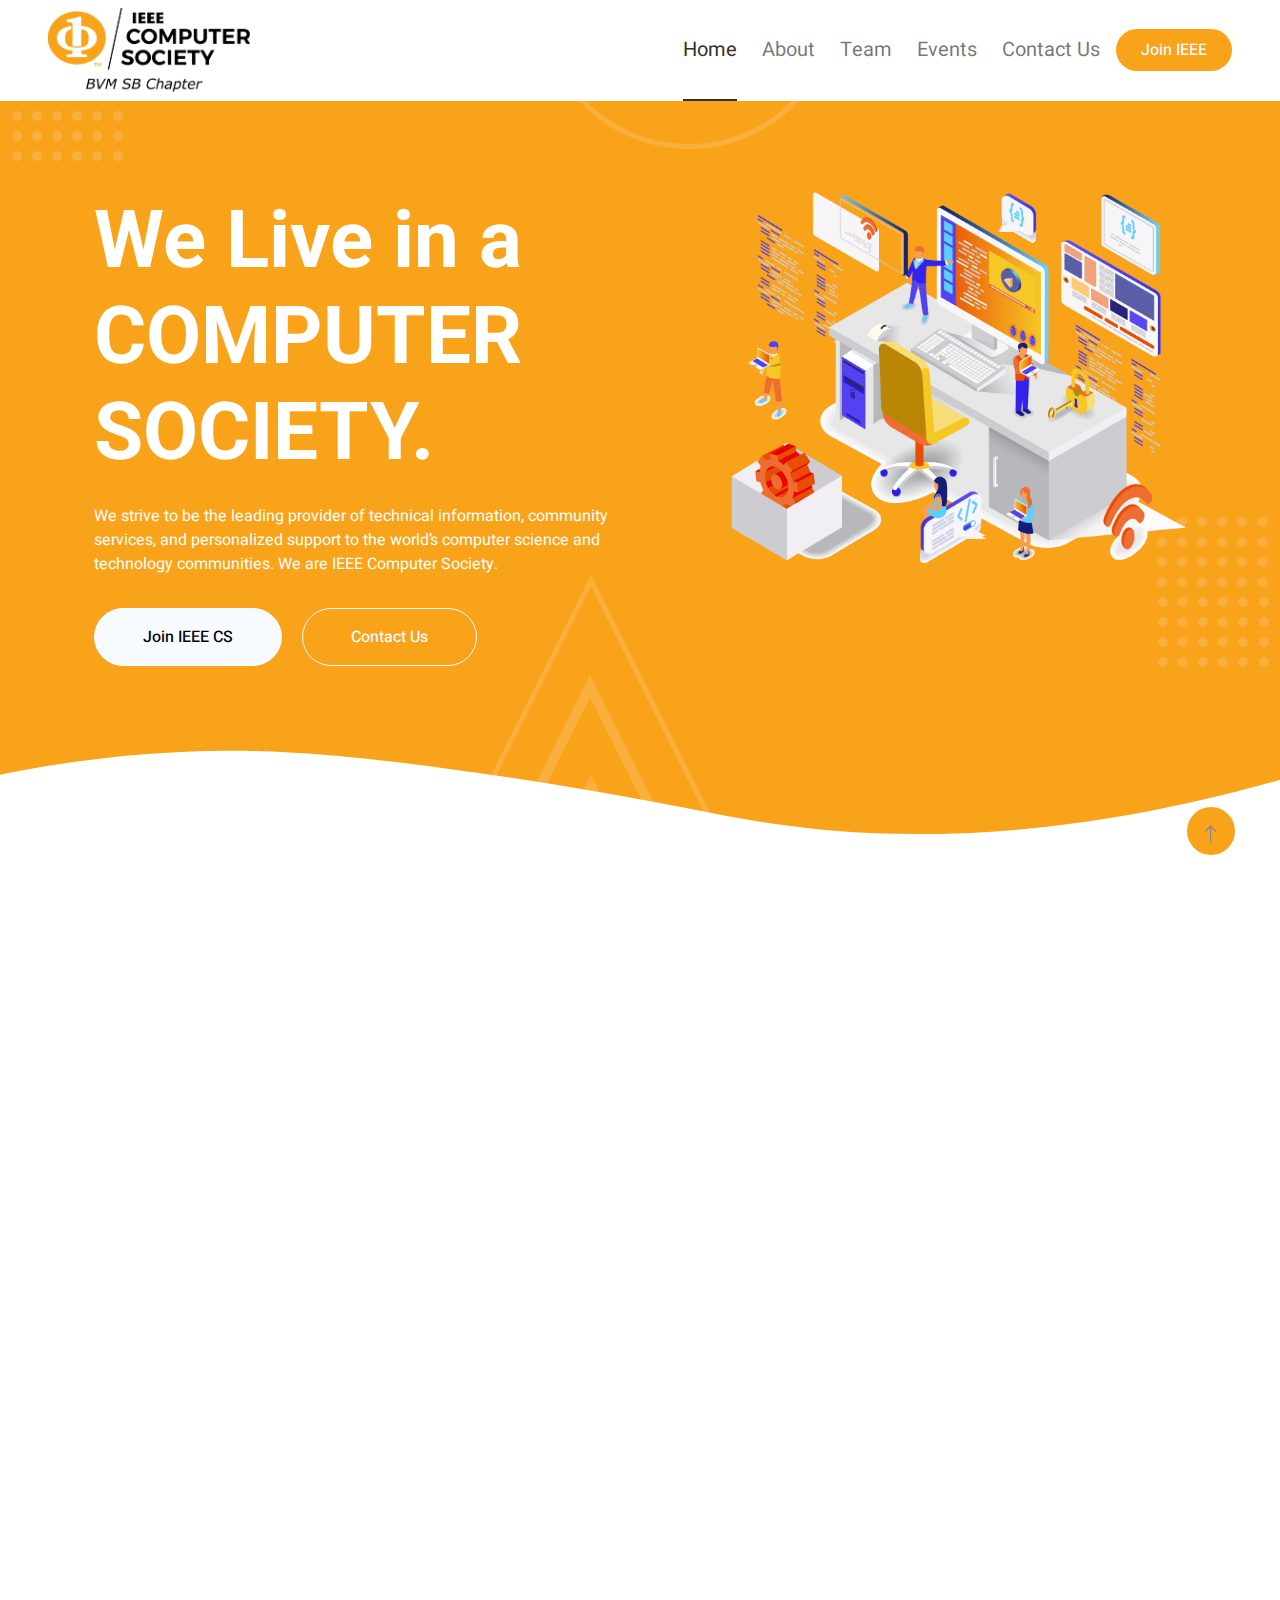
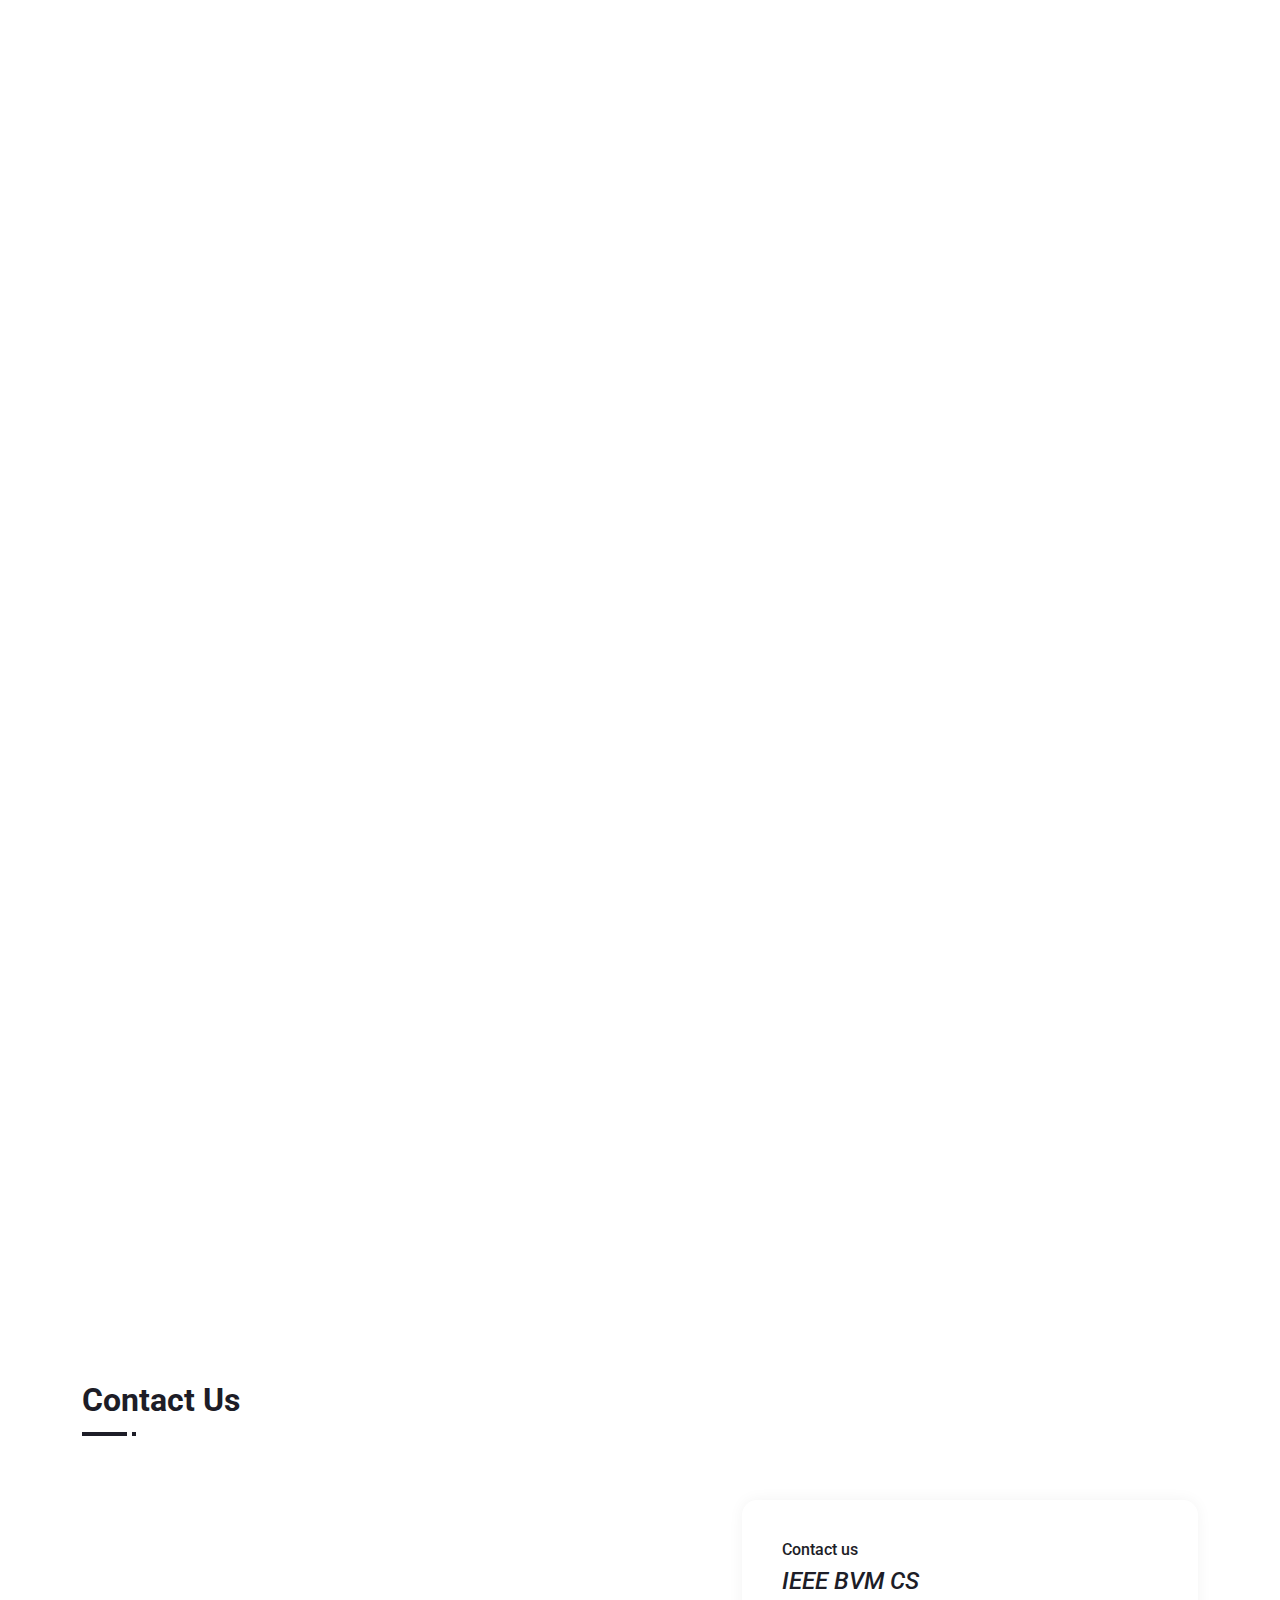
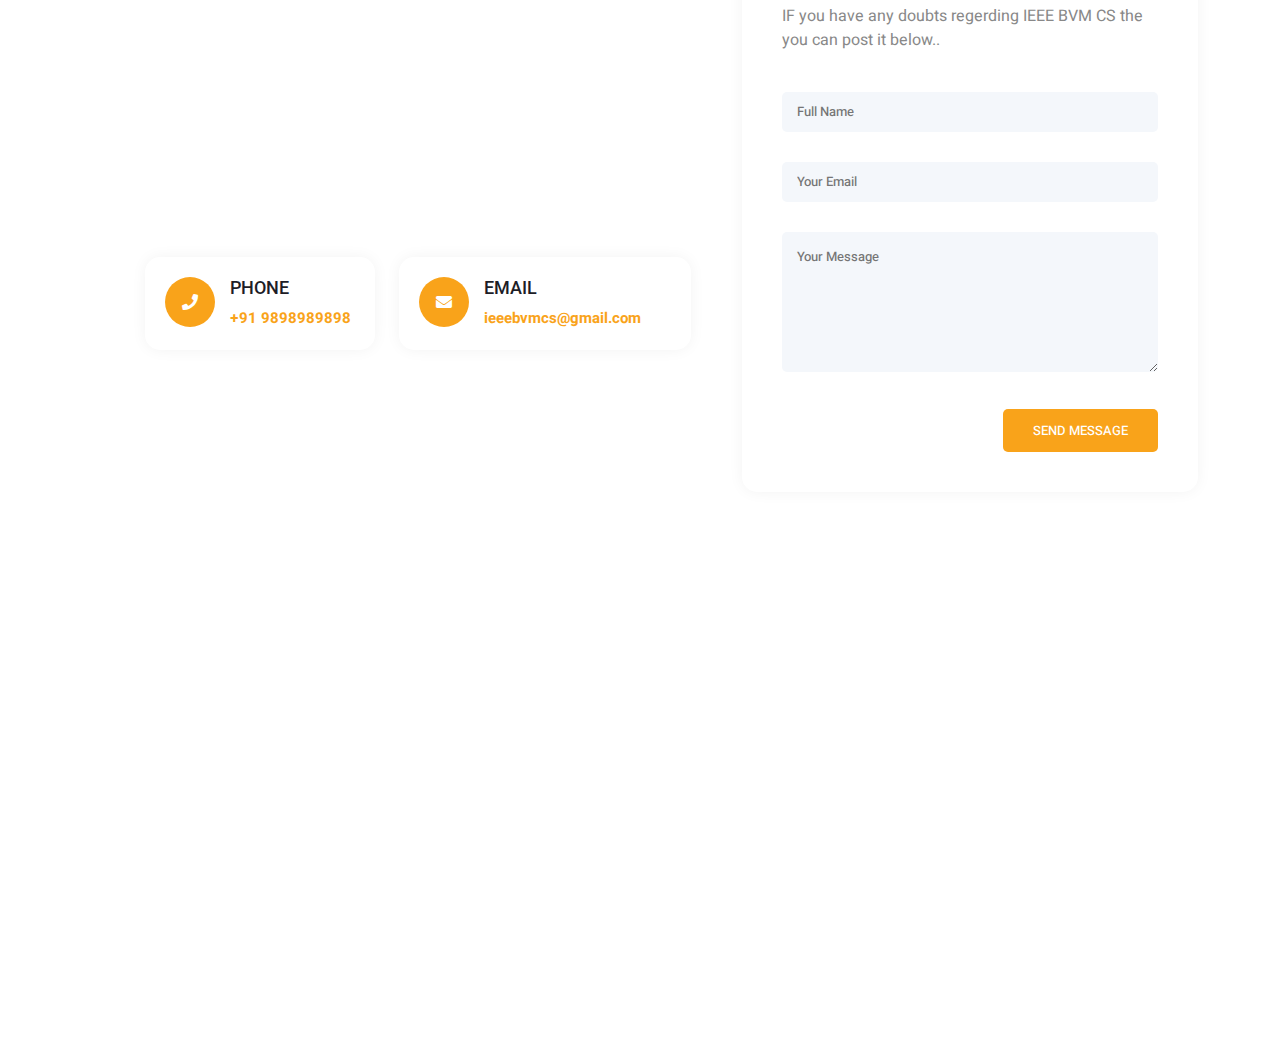
<file: index.html>
<!DOCTYPE html>
<html lang="en">

<head>
    <meta charset="utf-8">
    <title>IEEE BVM CS</title>
    <meta content="width=device-width, initial-scale=1.0" name="viewport">
    <meta content="" name="keywords">
    <meta content="" name="description">

    <!-- Favicon -->
    <link href="img/CSFAVICON.png" rel="icon">

    <!-- Google Web Fonts -->
    <link rel="preconnect" href="https://fonts.googleapis.com">
    <link rel="preconnect" href="https://fonts.gstatic.com" crossorigin>
    <link href="https://fonts.googleapis.com/css2?family=Heebo:wght@400;500&family=Roboto:wght@400;500;700&display=swap"
        rel="stylesheet">

    <!-- Icon Font Stylesheet -->
    <link href="https://cdnjs.cloudflare.com/ajax/libs/font-awesome/5.10.0/css/all.min.css" rel="stylesheet">
    <link href="https://cdn.jsdelivr.net/npm/bootstrap-icons@1.4.1/font/bootstrap-icons.css" rel="stylesheet">

    <!-- Libraries Stylesheet -->
    <link href="lib/animate/animate.min.css" rel="stylesheet">
    <link href="lib/owlcarousel/assets/owl.carousel.min.css" rel="stylesheet">
    <link href="lib/lightbox/css/lightbox.min.css" rel="stylesheet">

    <!-- Customized Bootstrap Stylesheet -->
    <link href="css/bootstrap.min.css" rel="stylesheet">

    <!-- Template Stylesheet -->
    <link href="css/style.css" rel="stylesheet">
</head>

<body>

    <div class="container-fluid bg-white p-0">
        <!-- Spinner Start -->
        <div id="spinner"
            class="show bg-white position-fixed translate-middle w-100 vh-100 top-50 start-50 d-flex align-items-center justify-content-center">
            <div class="spinner-grow" style="color:#F9A31A; width: 3rem; height: 3rem;" role="status">
                <span class="sr-only">Loading...</span>
            </div>
        </div>
        <!-- Spinner End -->


        <!-- Navbar & Hero Start -->
        <div class="container-fluid  p-0">
            <nav class="navbar bg-white navbar-expand-lg navbar-light px-4 px-lg-5 py-3 py-lg-0">
                <a href="" class="navbar-brand p-0">
                    <img src="img/CS Black.png" alt="Logo">
                </a>
                <button class="navbar-toggler" type="button" data-bs-toggle="collapse" data-bs-target="#navbarCollapse">
                    <span class="fa fa-bars"></span>
                </button>
                <div class="collapse navbar-collapse" id="navbarCollapse">
                    <div class="navbar-nav ms-auto py-0">
                        <a href="index.html" class="nav-item nav-link active">Home</a>
                        <a href="#ieeecs" class="nav-item nav-link">About</a>
                        <a href="team.html" class="nav-item nav-link">Team</a>
                        <a href="events.html" class="nav-item nav-link">Events</a>
                        <a href="#contactUs" class="nav-item nav-link">Contact Us</a>
                    </div>
                    <a href=""  style="background-color: #F9A31A;"  class="btn text-light rounded-pill py-2 px-4 ms-3">Join IEEE</a>
                </div>
            </nav>

            <div class="container-fluid  py-5 hero-header mb-5" style="background-color: #F9A31A;">
                <div class="container-fluid  my-5 py-5 px-lg-5">
                    <div class="row d-flex flex-row justify-content-evenly g-5 py-5">
                        <div class="col-lg-6 text-center text-lg-start">
                            <h1  style="font-size: 5rem;" class="comp text-white mb-4 animated zoomIn">We Live in a
                                COMPUTER SOCIETY.</h1>
                            <p class="text-white pb-3 animated zoomIn">We strive to be the leading provider of
                                technical
                                information, community services, and personalized support to the world’s computer
                                science and technology communities. We are IEEE Computer Society.</p>
                            <a href="" class="btn btn-light py-sm-3 px-sm-5 rounded-pill me-3 animated slideInLeft">Join
                                IEEE CS</a>
                            <a href="#contactUs"
                                class="btn btn-outline-light py-sm-3 px-sm-5 rounded-pill animated slideInRight">Contact
                                Us</a>
                        </div>
                        <div class="col-lg-5 text-center text-lg-start">
                            <img class="img-fluid" src="img/Daco_294179.png" alt="">
                        </div>
                    </div>
                </div>
            </div>
        </div>
        <!-- Navbar & Hero End -->

 <!-- Service Start -->
 <div class="container-xxl py-5">
    <div class="container px-lg-5">
        <div class="section-title position-relative text-center mb-5 pb-2 wow fadeInUp" data-wow-delay="0.1s">
            <h6 class="position-relative d-inline  ps-4" style="color: #F9A31A;">Our Vision</h6>
            <h2 class="mt-2">What We Do ?</h2>
        </div>
        <div class="row g-4">
            <div class="col-lg-4 col-md-6 wow zoomIn" data-wow-delay="0.1s">
                <div class="service-item d-flex flex-column justify-content-center text-center rounded">
                    <div class="service-icon flex-shrink-0">
                        <i class="fa fa-sitemap fa-2x"></i>
                    </div>
                    <h5 class="mb-3">IEEE Computer Society Sponsors workshops and conferences</h5>
                    <!-- <p>Erat ipsum justo amet duo et elitr dolor, est duo duo eos lorem sed diam stet diam sed stet lorem.</p> -->
                    
                </div>
            </div>
            <div class="col-lg-4 col-md-6 wow zoomIn" data-wow-delay="0.3s">
                <div class="service-item d-flex flex-column justify-content-center text-center rounded">
                    <div class="service-icon flex-shrink-0">
                        <i class="fa  fa-code fa-2x"></i>
                    </div>
                    <h5 class="mb-3">Conducting various events for enhancing knowledge.</h5>
                    <!-- <p>Erat ipsum justo amet duo et elitr dolor, est duo duo eos lorem sed diam stet diam sed stet lorem.</p> -->
                  
                </div>
            </div>
            <div class="col-lg-4 col-md-6 wow zoomIn" data-wow-delay="0.6s">
                <div class="service-item d-flex flex-column justify-content-center text-center rounded">
                    <div class="service-icon flex-shrink-0">
                        <i class="fa fa-puzzle-piece fa-2x"></i>
                    </div>
                    <h5 class="mb-3">Participates in educational activities at all level of professions.</h5>
                    <!-- <p>Erat ipsum justo amet duo et elitr dolor, est duo duo eos lorem sed diam stet diam sed stet lorem.</p> -->
              
                </div>
            </div>
           
        </div>
    </div>
</div>
<!-- Service End -->







        
        <!-- About Start -->
        <div class="container-fluid py-5">
            <div class="container-fluid px-lg-5" id="ieeecs">
                <div class="row g-5">
                    <div class="col-lg-6 wow fadeInUp" data-wow-delay="0.1s">
                        <div class="section-title position-relative mb-4 pb-2">
                            <h6 class="position-relative ps-4" style="color: #F9A31A;">About Us</h6>
                            <h2 class="mt-2">IEEE BVM CS</h2>
                        </div>
                        <p class="mb-4">IEEE Computer Society, BVM, is an eminent Student Branch. Formed in the
                            September of 2023, we aim to solve the modern-day problems by understanding and
                            harnessing
                            cutting-edge technologies. We empower and support new ideas and innovations, as well as
                            strive to provide them a platform to rise and shine. We are at the forefront for
                            conducting
                            and participating in elite technical events, workshops, sessions and delivering high
                            quality
                            projects to our partners and collaborators.
                            Internationally recognized as the symbol of technical expertise and professionalism,
                            IEEE
                            Computer Society has been a home to all inquisitive minds out there, encouraging,
                            motivating, and shaping them to face present-day challenges, and conquer the same.</p>
                        <div class="d-flex align-items-center mt-4">
                            <a class="btn btn-square me-3" href=""
                                style="color: #F9A31A; outline: 1px solid #F9A31A ;"><i
                                    class="fab fa-facebook-f"></i></a>
                            <a class="btn btn-square me-3" href=""
                                style="color: #F9A31A; outline: 1px solid #F9A31A ;"><svg xmlns="http://www.w3.org/2000/svg" height="1em" viewBox="0 0 512 512"><style>svg{fill:#f9a31a}</style><path d="M389.2 48h70.6L305.6 224.2 487 464H345L233.7 318.6 106.5 464H35.8L200.7 275.5 26.8 48H172.4L272.9 180.9 389.2 48zM364.4 421.8h39.1L151.1 88h-42L364.4 421.8z"/></svg></a>
                            <a class="btn btn-square me-3" style="color: #F9A31A; outline: 1px solid #F9A31A ;"
                                href=""><i class="fab fa-instagram"></i></a>
                            <a class="btn btn-square" style="color: #F9A31A;outline: 1px solid #F9A31A ;" href=""><i
                                    class="fab fa-linkedin-in"></i></a>
                        </div>
                    </div>
                    <div class="col-lg-6 about">
                        <img class="about-img img-fluid wow zoomIn" data-wow-delay="0.5s" src="img/CS Black.png">
                    </div>
                </div>
            </div>
        </div>
        <div class="container-fluid py-5">
            <div class="container-fluid px-lg-5">
                <div class="row g-5">
                    <div class="col-lg-6 wow fadeInUp" data-wow-delay="0.1s">
                        <div class="section-title position-relative mb-4 pb-2">
                            <h6 class="position-relative ps-4" style="color: #F9A31A;">About Us</h6>
                            <h2 class="mt-2">IEEE BVM SB</h2>
                        </div>
                        <p class="mb-4">IEEE BVM SB was established on 29th August 2016. The main motto of the
                            Student
                            Branch is to connect engineers from various departments of the institute to come
                            together,
                            identify problem statements and act accordingly to improvise and promote Technical
                            Activities which can, in turn, be formed for "Advancing Technology for Humanity". It
                            aims to
                            give students the cutting- edge skills, confidence, and intellect with which they can
                            easily
                            face the competitive world and contribute to human welfare by organizing competitions,
                            workshops, expert talks, seminars, and symposiums on different technical topics.</p>
                        <div class="d-flex align-items-center mt-4">
                            <a class="btn btn-square me-3" href=""
                                style="color: #F9A31A; outline: 1px solid #F9A31A ;"><i
                                    class="fab fa-facebook-f"></i></a>
                            <a class="btn btn-square me-3" href=""
                                style="color: #F9A31A; outline: 1px solid #F9A31A ;"><svg xmlns="http://www.w3.org/2000/svg" height="1em" viewBox="0 0 512 512"><style>svg{fill:#f9a31a}</style><path d="M389.2 48h70.6L305.6 224.2 487 464H345L233.7 318.6 106.5 464H35.8L200.7 275.5 26.8 48H172.4L272.9 180.9 389.2 48zM364.4 421.8h39.1L151.1 88h-42L364.4 421.8z"/></svg></a>
                            <a class="btn btn-square me-3" style="color: #F9A31A; outline: 1px solid #F9A31A ;"
                                href=""><i class="fab fa-instagram"></i></a>
                            <a class="btn btn-square" style="color: #F9A31A;outline: 1px solid #F9A31A ;" href=""><i
                                    class="fab fa-linkedin-in"></i></a>
                        </div>
                    </div>
                    <div class="col-lg-6 about">
                        <img class="about-img img-fluid wow zoomIn" data-wow-delay="0.5s" src="img/IEEEBVM.png">
                    </div>
                </div>
            </div>
        </div>




        <div class="container-fluid py-5">
            <div class="container-fluid px-lg-5">
                <div class="row g-5">
                    <div class="col-lg-6 wow fadeInUp" data-wow-delay="0.1s">
                        <div class="section-title position-relative mb-4 pb-2">
                            <h6 class="position-relative ps-4" style="color: #F9A31A;">About Us</h6>
                            <h2 class="mt-2">Our BVM</h2>
                        </div>
                        <p class="mb-4">“Work Is Worship” Birla Vishvakarma Mahavidyalaya Engineering College, an
                            Autonomous Institute managed by Charutar Vidya Mandal was established in 1948 from
                            donations
                            made by the Birla Education Trust on the behest of Sardar Vallabhbhai Patel, the first
                            Home
                            Minister of independent India. The college was inaugurated by Lord Mountbatten, the
                            Governor-General of India on 14 June 1948, and rose to prominence under the stewardship
                            of
                            Prof. Junnarkar and Prof. K.M. Dholakia. It was one of the few colleges in India that
                            adopted the progressive credit system of relative grading in India. The college has
                            awarded
                            degrees to over 20,000 graduates.</p>
                        <div class="d-flex align-items-center mt-4">
                            <a class="btn btn-square me-3" href=""
                                style="color: #F9A31A; outline: 1px solid #F9A31A ;"><i
                                    class="fab fa-facebook-f"></i></a>
                            <a class="btn btn-square me-3" href=""
                                style="color: #F9A31A; outline: 1px solid #F9A31A ;"><svg xmlns="http://www.w3.org/2000/svg" height="1em" viewBox="0 0 512 512"><style>svg{fill:#f9a31a}</style><path d="M389.2 48h70.6L305.6 224.2 487 464H345L233.7 318.6 106.5 464H35.8L200.7 275.5 26.8 48H172.4L272.9 180.9 389.2 48zM364.4 421.8h39.1L151.1 88h-42L364.4 421.8z"/></svg></a>
                            <a class="btn btn-square me-3" style="color: #F9A31A; outline: 1px solid #F9A31A ;"
                                href=""><i class="fab fa-instagram"></i></a>
                            <a class="btn btn-square" style="color: #F9A31A;outline: 1px solid #F9A31A ;" href=""><i
                                    class="fab fa-linkedin-in"></i></a>
                        </div>
                    </div>
                    <div class="col-lg-6 about">
                        <img class="about-img img-fluid wow zoomIn" data-wow-delay="0.5s"
                            src="img/75th Year Logo BVM with NAAC-01.png">
                    </div>
                </div>
            </div>
        </div>








        <!-- Contact US Section-->

        <section class="contact-us" id="contact-section">

            <div class="container" id="contactUs">
                <div class="section-title position-relative mb-4 pb-2">
                    <h2 class="mt-2">Contact Us</h2>
                </div>
                <div class="row contact">
                    <div class="col-lg-8 col-sm-12">
                        <div id="map">
                            <iframe
                                src="https://www.google.com/maps/embed?pb=!1m18!1m12!1m3!1d3684.710404571603!2d72.92125007483743!3d22.55251853370694!2m3!1f0!2f0!3f0!3m2!1i1024!2i768!4f13.1!3m3!1m2!1s0x395e4e74c03b7749%3A0xab364c66fd4834c!2sBirla%20Vishvakarma%20Mahavidyalaya%20(BVM)!5e0!3m2!1sen!2sin!4v1694888014715!5m2!1sen!2sin"
                                width="100%" height="420px" frameborder="0"
                                style="border:0; border-radius: 15px; position: relative; z-index: 2;"
                                allowfullscreen=""></iframe>

                            <div class="row">
                                <div class="col-lg-4 offset-lg-1">
                                    <div class="contact-info">
                                        <div class="icon">
                                            <i class="fa fa-phone"></i>
                                        </div>
                                        <h4>Phone</h4>
                                        <span><a href="tel:+919898989898" style="color: #F9A31A;">+91
                                                9898989898</a></span>
                                    </div>
                                </div>
                                <div class="col-lg-5 email">
                                    <div class="contact-info">
                                        <div class="icon">
                                            <i class="fa fa-envelope"></i>
                                        </div>
                                        <h4>Email</h4>
                                        <span><a href="mailto:ieeebvmcs@gmail.com"
                                                style="color: #F9A31A;">ieeebvmcs@gmail.com</a></span>
                                    </div>
                                </div>
                            </div>
                        </div>
                    </div>
                    <div class="col-lg-4 col-md-12">
                        <form class="contactform" id="contact" action="" method="post">
                            <div class="row">
                                <div class="col-lg-12">
                                    <div class="section-heading">
                                        <h6>Contact us</h6>
                                        <h4><em>IEEE BVM CS</em></h4>
                                        <p>IF you have any doubts regerding IEEE BVM CS the you can post it below..
                                        </p>
                                    </div>
                                </div>
                                <div class="col-lg-12">
                                    <fieldset>
                                        <input type="name" name="name" id="name" placeholder="Full Name"
                                            autocomplete="on" required>
                                    </fieldset>
                                </div>
                                <div class="col-lg-12">
                                    <fieldset>
                                        <input type="text" name="email" id="email" pattern="[^ @]*@[^ @]*"
                                            placeholder="Your Email" required="">
                                    </fieldset>
                                </div>
                                <div class="col-lg-12">
                                    <fieldset>
                                        <textarea name="message" id="message" placeholder="Your Message"></textarea>
                                    </fieldset>
                                </div>
                                <div class="col-lg-12">
                                    <fieldset>
                                        <button type="submit" id="form-submit" class="main-gradient-button">Send
                                            Message</button>
                                    </fieldset>
                                </div>
                            </div>
                        </form>
                    </div>

                </div>
            </div>
        </section>
        <!-- Footer Start -->
        <div style="background-color: #F9A31A;" class="container-fluid text-light footer mt-5 pt-5 wow fadeIn"
            data-wow-delay="0.1s">
            <div class="container-fluid py-5 px-lg-5">
                <div class="row g-5">
                    <div class="col-md-6 col-lg-3">
                        <h5 class="text-white mb-4">Get In Touch</h5>
                        <p><i class="fa fa-map-marker-alt me-3"></i>BVM Engineering college Vallabh Vidhyanagar
                            Anand -
                            388120</p>
                        <p><i class="fa fa-phone-alt me-3"></i><a href="tel:+91989898989898" style="color: white;">+91
                                9898989898</a></p>
                        <p><i class="fa fa-envelope me-3"></i><a href="mailto:ieeecsbvm@gmial.com"
                                style="color: white;">ieeecsbvm@gmial.com</a></p>
                        <div class="d-flex pt-2">
                            <!-- <a class="btn btn-outline-light btn-social" href=""><svg xmlns="http://www.w3.org/2000/svg" height="1em" viewBox="0 0 512 512">
                                <style>svg{fill:#f9a31a}</style> -->
                                <!-- <path d="M389.2 48h70.6L305.6 224.2 487 464H345L233.7 318.6 106.5 464H35.8L200.7 275.5 26.8 48H172.4L272.9 180.9 389.2 48zM364.4 421.8h39.1L151.1 88h-42L364.4 421.8z"/></svg></a> -->
                            <a class="btn btn-outline-light btn-social" href=""><i class="fab fa-facebook-f"></i></a>
                            <a class="btn btn-outline-light btn-social" href=""><i class="fab fa-youtube"></i></a>
                            <a class="btn btn-outline-light btn-social" href=""><i class="fab fa-instagram"></i></a>
                            <a class="btn btn-outline-light btn-social" href=""><i class="fab fa-linkedin-in"></i></a>
                        </div>
                    </div>
                    <div class="col-md-6 col-lg-3">
                        <h5 class="text-white mb-4">Popular Links</h5>
                        <a class="btn btn-link" href="https://ieeebvm.in/">IEEE BVM SB</a>
                        <a class="btn btn-link" href="https://www.ieee.org/">IEEE</a>
                        <a class="btn btn-link" href="https://ieee-npss.org/">NPSS</a>
                        <a class="btn btn-link" href="https://www.bvmengineering.ac.in/index.aspx">BVM</a>
                    </div>


                    <div class="col-md-6 col-lg-3">
                        <img class="about-img img-fluid wow zoomIn" data-wow-delay="0.5s" src="img/CS Full white.png">
                        <img class="about-img img-fluid wow zoomIn" data-wow-delay="0.5s" src="img/IEEEBVM.png">

                    </div>

                    <div class="col-md-6 col-lg-3">
                        <img class="about-img img-fluid wow zoomIn" data-wow-delay="0.5s"
                            src="img/75th Year Logo BVM with NAAC-01.png">


                    </div>
                </div>
            </div>
            <div class="container-fluid px-lg-5">
                <div class="copyright">
                    <div class="row">
                        <div class="col-md-6 text-center text-md-start mb-3 mb-md-0">
                            &copy; All Right Reserved.
                            Developed By <a class="border-bottom" href="#">IEEE BVM CS</a>
                        </div>
                    </div>
                </div>
            </div>
        </div>
        <!-- Footer End -->


        <!-- Back to Top -->
        <a href="#" class="btn btn-lg btn-lg-square back-to-top pt-2" style="background-color: #F9A31A;"><i
                class="bi bi-arrow-up"></i></a>
    </div>


    <!-- JavaScript Libraries -->
    <script src="https://code.jquery.com/jquery-3.4.1.min.js"></script>
    <script src="https://cdn.jsdelivr.net/npm/bootstrap@5.0.0/dist/js/bootstrap.bundle.min.js"></script>
    <script src="lib/wow/wow.min.js"></script>
    <script src="lib/easing/easing.min.js"></script>
    <script src="lib/waypoints/waypoints.min.js"></script>
    <script src="lib/owlcarousel/owl.carousel.min.js"></script>
    <script src="lib/isotope/isotope.pkgd.min.js"></script>
    <script src="lib/lightbox/js/lightbox.min.js"></script>


    <script src="js/main.js"></script>

</body>

</html>
</file>
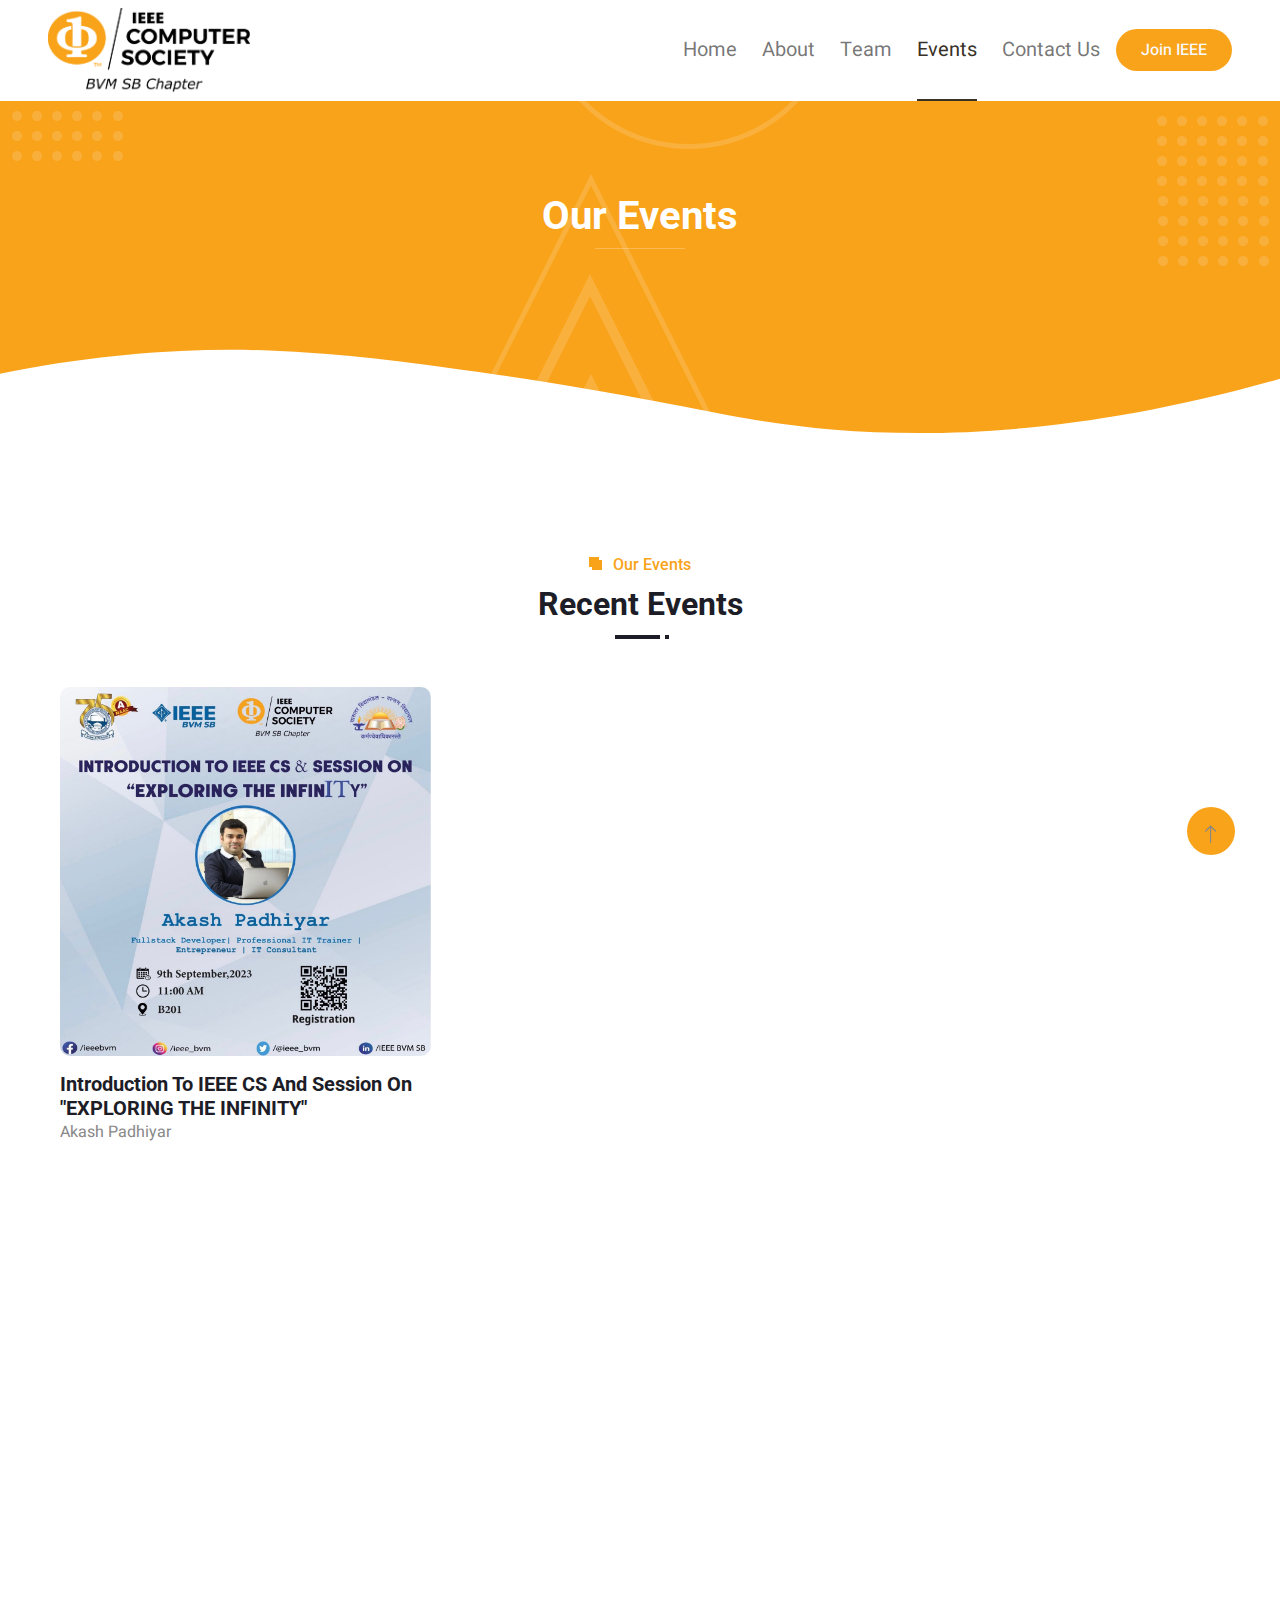
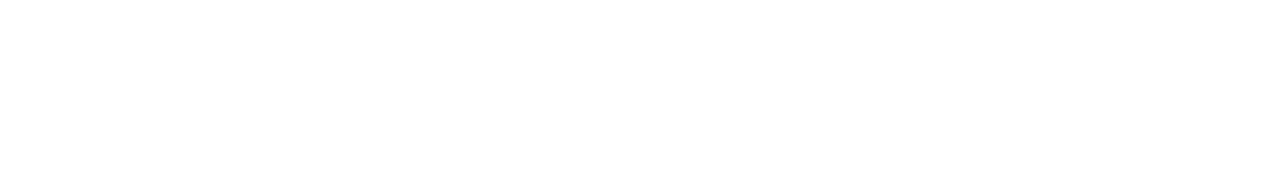
<file: events.html>
<!DOCTYPE html>
<html lang="en">

<head>
    <meta charset="utf-8">
    <title>IEEE BVM CS Events</title>
    <meta content="width=device-width, initial-scale=1.0" name="viewport">
    <meta content="" name="keywords">
    <meta content="" name="description">

    <!-- Favicon -->
    <link href="img/CSFAVICON.png" rel="icon">

    <!-- Google Web Fonts -->
    <link rel="preconnect" href="https://fonts.googleapis.com">
    <link rel="preconnect" href="https://fonts.gstatic.com" crossorigin>
    <link href="https://fonts.googleapis.com/css2?family=Heebo:wght@400;500&family=Roboto:wght@400;500;700&display=swap"
        rel="stylesheet">

    <!-- Icon Font Stylesheet -->
    <link href="https://cdnjs.cloudflare.com/ajax/libs/font-awesome/5.10.0/css/all.min.css" rel="stylesheet">
    <link href="https://cdn.jsdelivr.net/npm/bootstrap-icons@1.4.1/font/bootstrap-icons.css" rel="stylesheet">

    <!-- Libraries Stylesheet -->
    <link href="lib/animate/animate.min.css" rel="stylesheet">
    <link href="lib/owlcarousel/assets/owl.carousel.min.css" rel="stylesheet">
    <link href="lib/lightbox/css/lightbox.min.css" rel="stylesheet">

    <!-- Customized Bootstrap Stylesheet -->
    <link href="css/bootstrap.min.css" rel="stylesheet">

    <!-- Template Stylesheet -->
    <link href="css/style.css" rel="stylesheet">
</head>

<body>
    <div class="container-fluid bg-white p-0">
        <!-- Spinner Start -->
        <div id="spinner"
            class="show bg-white position-fixed translate-middle w-100 vh-100 top-50 start-50 d-flex align-items-center justify-content-center">
            <div class="spinner-grow" style=" color: #F9A31A;  width: 3rem; height: 3rem;" role="status">
                <span class="sr-only">Loading...</span>
            </div>
        </div>
        <!-- Spinner End -->


        <!-- Navbar & Hero Start -->
        <div class="container-fluid p-0">
            <nav class="navbar bg-white navbar-expand-lg navbar-light px-4 px-lg-5 py-3 py-lg-0">
                <a href="" class="navbar-brand p-0">
                    <img src="img/CS Black.png" alt="Logo">
                </a>
                <button class="navbar-toggler" type="button" data-bs-toggle="collapse" data-bs-target="#navbarCollapse">
                    <span class="fa fa-bars"></span>
                </button>
                <div class="collapse navbar-collapse" id="navbarCollapse">
                    <div class="navbar-nav ms-auto py-0">
                        <a href="index.html" class="nav-item nav-link ">Home</a>
                        <a href="index.html#ieeecs" class="nav-item nav-link">About</a>
                        <a href="team.html" class="nav-item nav-link">Team</a>
                        <a href="#" class="nav-item nav-link active">Events</a>
                        <a href="index.html#contactUs" class="nav-item nav-link">Contact Us</a>
                    </div>
                    <a href=""  style="background-color: #F9A31A;"  class="btn text-light rounded-pill py-2 px-4 ms-3">Join IEEE</a>
                </div>
            </nav>

            <div class="container-fluid py-5 hero-header mb-5" style="background-color: #F9A31A;">
                <div class="container-fluid my-5 py-5 px-lg-5">
                    <div class="row g-5 py-5">
                        <div class="col-12 text-center">
                            <h1 class="text-white animated zoomIn">Our Events</h1>
                            <hr class="bg-white mx-auto mt-0" style="width: 90px;">
                            
                        </div>
                    </div>
                </div>
            </div>
        </div>
        <!-- Navbar & Hero End -->
        
        <!-- Events Start -->
        <div class="container-fluid py-5">
            <div class="container-fluid px-lg-5">
                <div class="section-title position-relative text-center mb-5 pb-2 wow fadeInUp" data-wow-delay="0.1s">
                    <h6 class="position-relative d-inline ps-4" style="color: #F9A31A;">Our Events</h6>
                    <h2 class="mt-2">Recent Events</h2>
                </div>
                <div class="row g-4 portfolio-container">
                    <div class="col-lg-4 col-md-6 portfolio-item first wow zoomIn" data-wow-delay="0.1s">
                        <div class="position-relative rounded overflow-hidden">
                            <img class="img-fluid w-100" src="img/Event01.jpg" alt="">
                            <div class="portfolio-overlay">
                                <a class="btn"  style="color: #F9A31A !important;"  href="img/Event01.jpg" data-lightbox="portfolio"><i class="fa fa-plus fa-2x " style="color: #F9A31A;"></i></a>
                                <div class="mt-auto">
                                    <small class="text-white"><i class="fa fa-folder me-2"></i></small>
                                    <a class="h5 d-block text-white mt-1 mb-0" href="">Introduction To IEEE CS And Session On "EXPLORING THE INFINITY"</a>
                                </div>
                            </div>
                        </div>
                        <div class="px-0 py-3">
                            <h5 class="fw-bold m-0">Introduction To IEEE CS And Session On "EXPLORING THE INFINITY"</h5>
                            <p>Akash Padhiyar</p>
                        </div>
                    </div>
                    
                </div>
            </div>
        </div>
        <!-- Events End -->
        


        <!-- Footer Start -->
        <div style="background-color: #F9A31A;" class="container-fluid text-light footer mt-5 pt-5 wow fadeIn"
            data-wow-delay="0.1s">
            <div class="container-fluid py-5 px-lg-5">
                <div class="row g-5">
                    <div class="col-md-6 col-lg-3">
                        <h5 class="text-white mb-4">Get In Touch</h5>
                        <p><i class="fa fa-map-marker-alt me-3"></i>BVM Engineering college Vallabh Vidhyanagar Anand -
                            388120</p>
                        <p><i class="fa fa-phone-alt me-3"></i><a href="tel:+91989898989898" style="color: white;">+91
                                9898989898</a></p>
                        <p><i class="fa fa-envelope me-3"></i><a href="mailto:ieeecsbvm@gmial.com"
                                style="color: white;">ieeecsbvm@gmial.com</a></p>
                        <div class="d-flex pt-2">
                            <!-- <a class="btn btn-outline-light btn-social" href=""><svg xmlns="http://www.w3.org/2000/svg" height="1em" viewBox="0 0 512 512"><style>svg{fill:#f9a31a}</style><path d="M389.2 48h70.6L305.6 224.2 487 464H345L233.7 318.6 106.5 464H35.8L200.7 275.5 26.8 48H172.4L272.9 180.9 389.2 48zM364.4 421.8h39.1L151.1 88h-42L364.4 421.8z"/></svg></a> -->
                            <a class="btn btn-outline-light btn-social" href=""><i class="fab fa-facebook-f"></i></a>
                            <a class="btn btn-outline-light btn-social" href=""><i class="fab fa-youtube"></i></a>
                            <a class="btn btn-outline-light btn-social" href=""><i class="fab fa-instagram"></i></a>
                            <a class="btn btn-outline-light btn-social" href=""><i class="fab fa-linkedin-in"></i></a>
                        </div>
                    </div>
                    <div class="col-md-6 col-lg-3">
                        <h5 class="text-white mb-4">Popular Links</h5>
                        <a class="btn btn-link" href="https://ieeebvm.in/">IEEE BVM SB</a>
                        <a class="btn btn-link" href="https://www.ieee.org/">IEEE</a>
                        <a class="btn btn-link" href="https://ieee-npss.org/">NPSS</a>
                        <a class="btn btn-link" href="https://www.bvmengineering.ac.in/index.aspx">BVM</a>
                    </div>


                    <div class="col-md-6 col-lg-3">
                        <img class="about-img img-fluid wow zoomIn" data-wow-delay="0.5s" src="img/CS Full white.png">
                        <img class="about-img img-fluid wow zoomIn" data-wow-delay="0.5s" src="img/IEEEBVM.png">

                    </div>

                    <div class="col-md-6 col-lg-3">
                        <img class="about-img img-fluid wow zoomIn" data-wow-delay="0.5s"
                            src="img/75th Year Logo BVM with NAAC-01.png">


                    </div>
                </div>
            </div>
            <div class="container-fluid px-lg-5">
                <div class="copyright">
                    <div class="row">
                        <div class="col-md-6 text-center text-md-start mb-3 mb-md-0">
                            &copy; All Right Reserved.
                            Developed By <a class="border-bottom" href="#">IEEE BVM CS</a>
                        </div>
                    </div>
                </div>
            </div>
        </div>
        <!-- Footer End -->


        <!-- Back to Top -->
        <a href="#" class="btn btn-lg btn-lg-square back-to-top pt-2" style="background-color: #F9A31A;"><i
            class="bi bi-arrow-up"></i></a>
    </div>

    <!-- JavaScript Libraries -->
    <script src="https://code.jquery.com/jquery-3.4.1.min.js"></script>
    <script src="https://cdn.jsdelivr.net/npm/bootstrap@5.0.0/dist/js/bootstrap.bundle.min.js"></script>
    <script src="lib/wow/wow.min.js"></script>
    <script src="lib/easing/easing.min.js"></script>
    <script src="lib/waypoints/waypoints.min.js"></script>
    <script src="lib/owlcarousel/owl.carousel.min.js"></script>
    <script src="lib/isotope/isotope.pkgd.min.js"></script>
    <script src="lib/lightbox/js/lightbox.min.js"></script>

    <script src="js/main.js"></script>
</body>

</html>
</file>
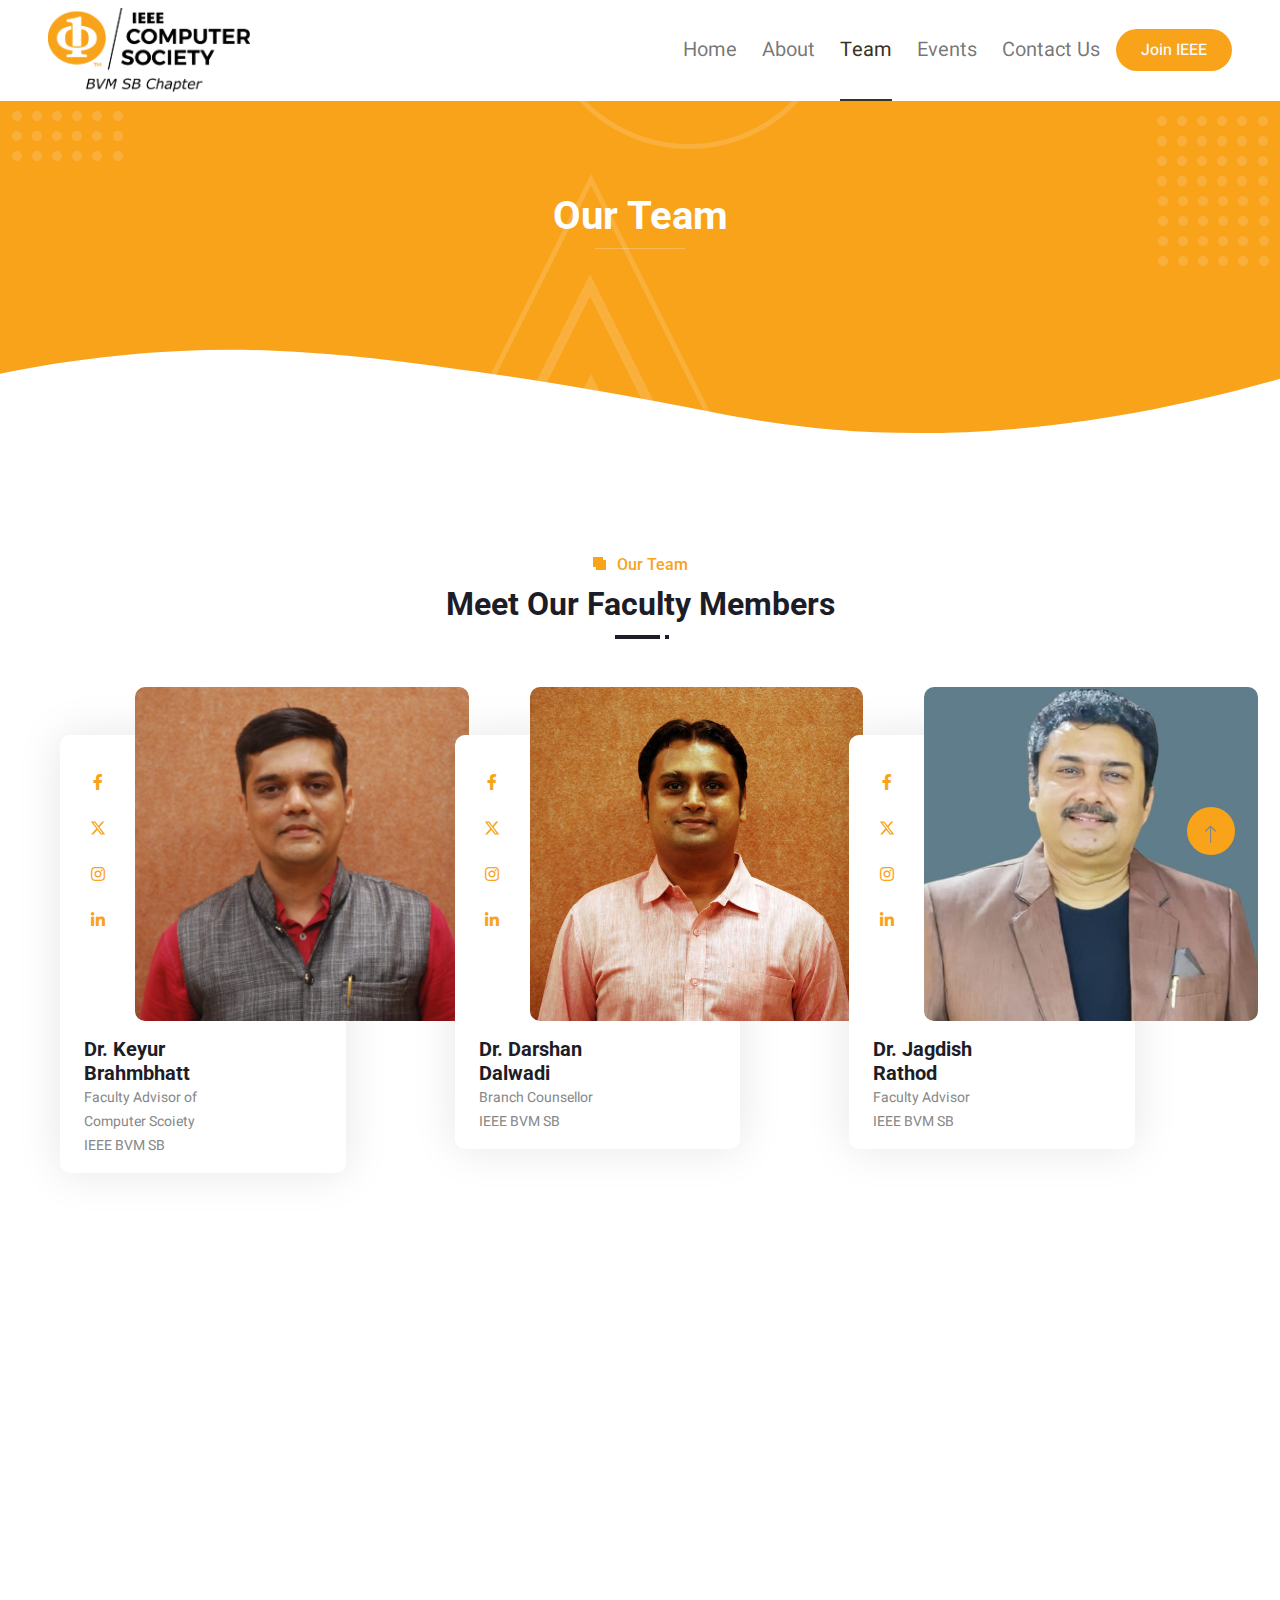
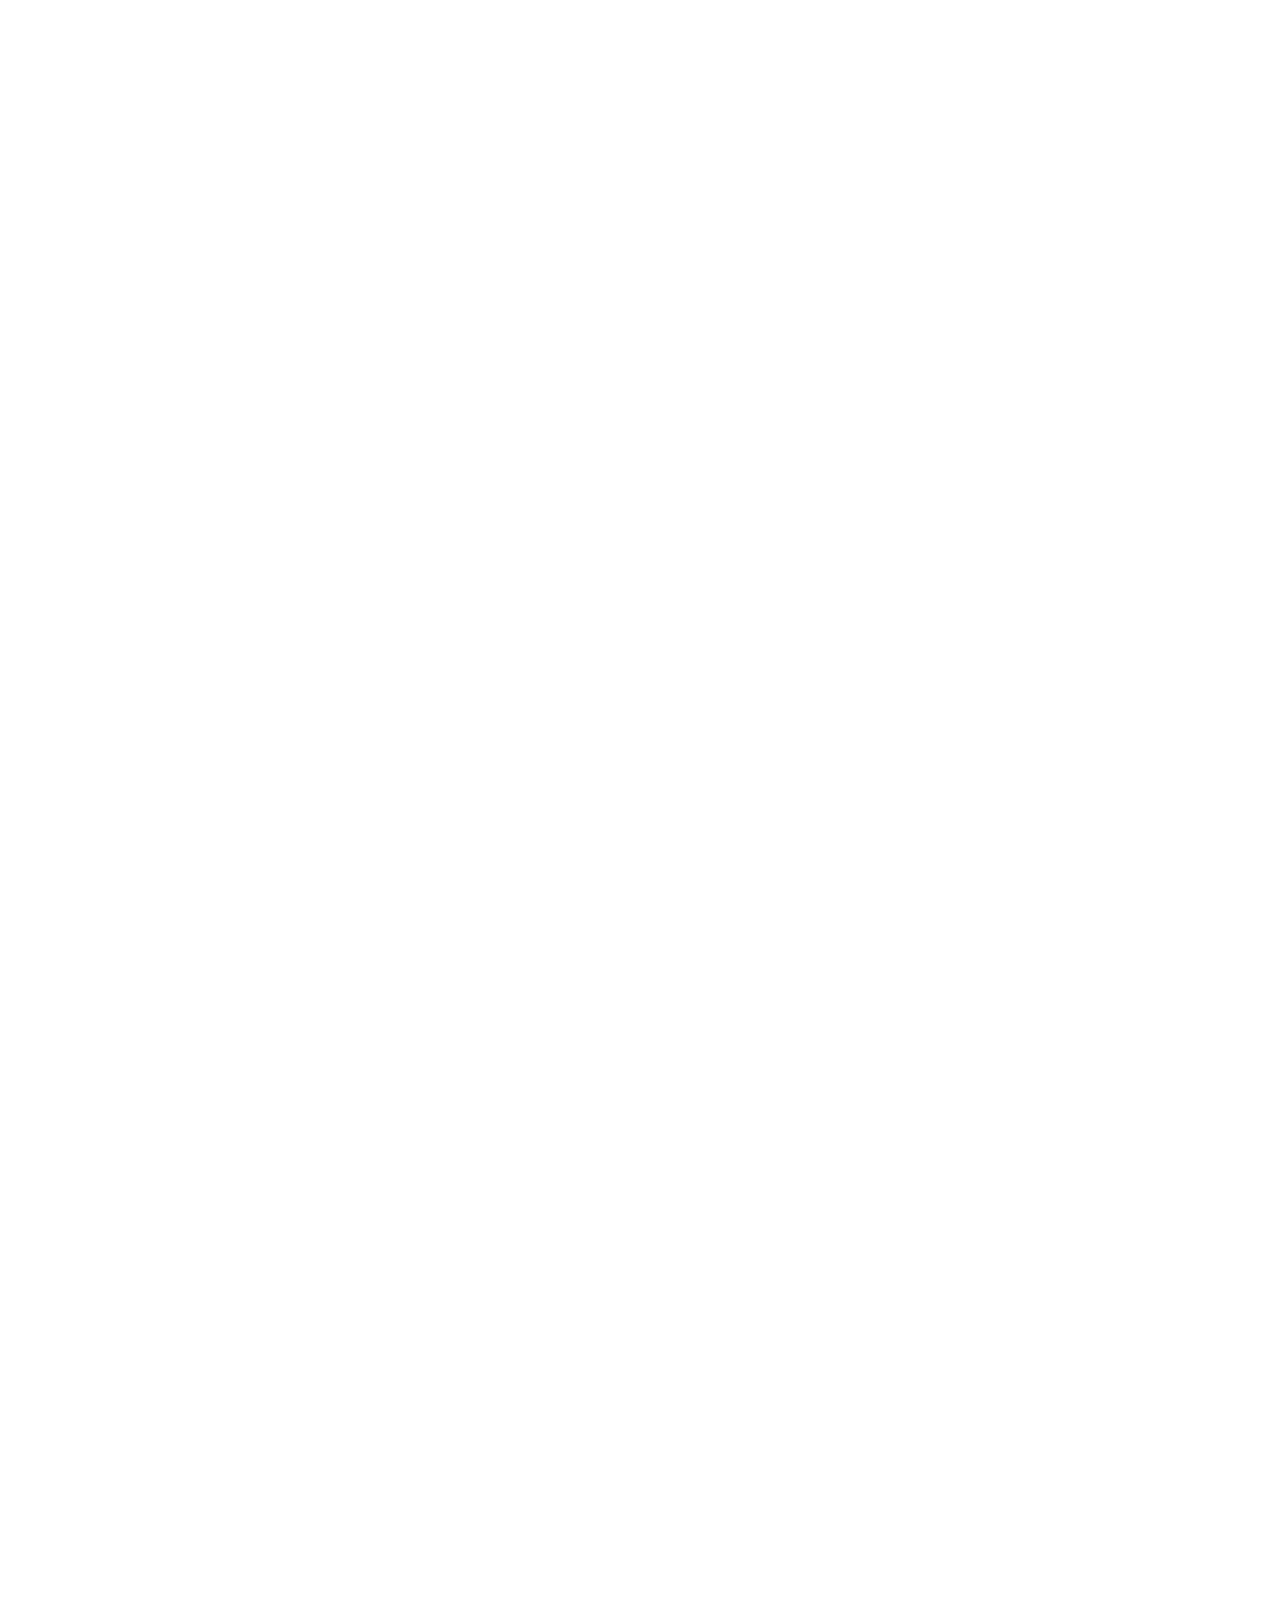
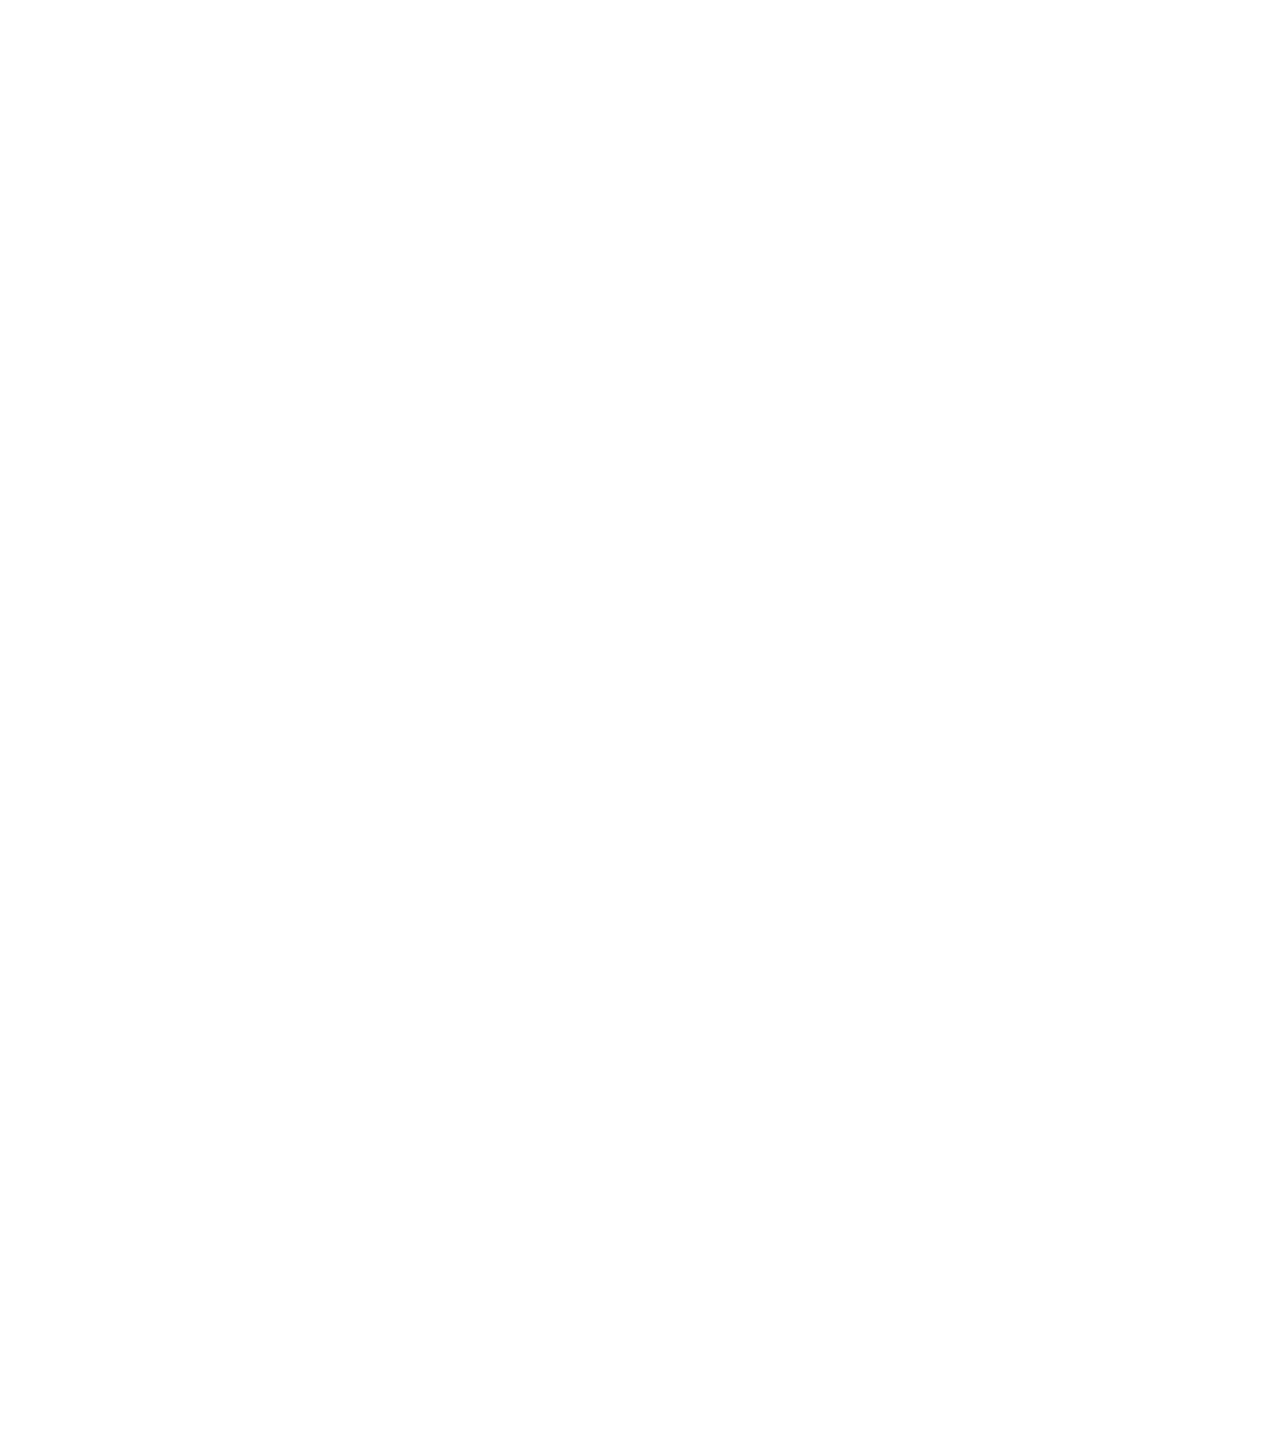
<file: team.html>
<!DOCTYPE html>
<html lang="en">

<head>
    <meta charset="utf-8">
    <title>IEEE BVM CS Team</title>
    <meta content="width=device-width, initial-scale=1.0" name="viewport">
    <meta content="" name="keywords">
    <meta content="" name="description">

    <!-- Favicon -->
    <link href="img/CSFAVICON.png" rel="icon">

    <!-- Google Web Fonts -->
    <link rel="preconnect" href="https://fonts.googleapis.com">
    <link rel="preconnect" href="https://fonts.gstatic.com" crossorigin>
    <link href="https://fonts.googleapis.com/css2?family=Heebo:wght@400;500&family=Roboto:wght@400;500;700&display=swap"
        rel="stylesheet">

    <!-- Icon Font Stylesheet -->
    <link href="https://cdnjs.cloudflare.com/ajax/libs/font-awesome/5.10.0/css/all.min.css" rel="stylesheet">
    <link href="https://cdn.jsdelivr.net/npm/bootstrap-icons@1.4.1/font/bootstrap-icons.css" rel="stylesheet">

    <!-- Libraries Stylesheet -->
    <link href="lib/animate/animate.min.css" rel="stylesheet">
    <link href="lib/owlcarousel/assets/owl.carousel.min.css" rel="stylesheet">
    <link href="lib/lightbox/css/lightbox.min.css" rel="stylesheet">

    <!-- Customized Bootstrap Stylesheet -->
    <link href="css/bootstrap.min.css" rel="stylesheet">

    <!-- Template Stylesheet -->
    <link href="css/style.css" rel="stylesheet">
</head>

<body>
    <div class="container-fluid bg-white p-0">
        <!-- Spinner Start -->
        <div id="spinner"
            class="show bg-white position-fixed translate-middle w-100 vh-100 top-50 start-50 d-flex align-items-center justify-content-center">
            <div class="spinner-grow" style=" color: #F9A31A;  width: 3rem; height: 3rem;" role="status">
                <span class="sr-only">Loading...</span>
            </div>
        </div>
        <!-- Spinner End -->


        <!-- Navbar & Hero Start -->
        <div class="container-fluid p-0">
            <nav class="navbar bg-white navbar-expand-lg navbar-light px-4 px-lg-5 py-3 py-lg-0">
                <a href="" class="navbar-brand p-0">
                    <img src="img/CS Black.png" alt="Logo">
                </a>
                <button class="navbar-toggler" type="button" data-bs-toggle="collapse" data-bs-target="#navbarCollapse">
                    <span class="fa fa-bars"></span>
                </button>
                <div class="collapse navbar-collapse" id="navbarCollapse">
                    <div class="navbar-nav ms-auto py-0">
                        <a href="index.html" class="nav-item nav-link ">Home</a>
                        <a href="index.html#ieeecs" class="nav-item nav-link">About</a>
                        <a href="#" class="nav-item nav-link active">Team</a>
                        <a href="events.html" class="nav-item nav-link">Events</a>
                        <a href="index.html#contactUs" class="nav-item nav-link">Contact Us</a>
                    </div>
                    <a href=""  style="background-color: #F9A31A;"  class="btn text-light rounded-pill py-2 px-4 ms-3">Join IEEE</a>
                </div>
            </nav>

            <div class="container-fluid py-5 hero-header mb-5" style="background-color: #F9A31A;">
                <div class="container-fluid my-5 py-5 px-lg-5">
                    <div class="row g-5 py-5">
                        <div class="col-12 text-center">
                            <h1 class="text-white animated zoomIn">Our Team</h1>
                            <hr class="bg-white mx-auto mt-0" style="width: 90px;">
                            
                        </div>
                    </div>
                </div>
            </div>
        </div>
        <!-- Navbar & Hero End -->


<!-- Faculty Team Start -->
<div class="container-fluid py-5">
    <div class="container-fluid px-lg-5">
        <div class="section-title position-relative text-center mb-5 pb-2 wow fadeInUp" data-wow-delay="0.1s">
            <h6 class="position-relative d-inline ps-4" style="color: #F9A31A;">Our Team</h6>
            <h2 class="mt-2">Meet Our Faculty Members</h2>
        </div>
        <div class="row g-4">
            <div  class="col-lg-4 col-md-6 wow fadeInUp" data-wow-delay="0.1s">
                <div class="team-item">
                    <div class="d-flex">
                        <div class="flex-shrink-0 d-flex flex-column align-items-center mt-4 pt-5"
                            style="width: 75px;">
                            <a class="btn btn-square bg-white my-1" href="" style="color: #F9A31A;"> <i
                                    class="fab fa-facebook-f"></i></a>
                            <a class="btn btn-square  bg-white my-1" href="" style="color: #F9A31A;"><svg xmlns="http://www.w3.org/2000/svg" height="1em" viewBox="0 0 512 512"><style>svg{fill:#f9a31a}</style><path d="M389.2 48h70.6L305.6 224.2 487 464H345L233.7 318.6 106.5 464H35.8L200.7 275.5 26.8 48H172.4L272.9 180.9 389.2 48zM364.4 421.8h39.1L151.1 88h-42L364.4 421.8z"/></svg></a>
                            <a class="btn btn-square  bg-white my-1" href="" style="color: #F9A31A;"><i
                                    class="fab fa-instagram"></i></a>
                            <a class="btn btn-square bg-white my-1" href="" style="color: #F9A31A;"><i
                                    class="fab fa-linkedin-in"></i></a>
                        </div>
                        <img class="img-fluid rounded w-100" src="img/Keyur sir.JPG" alt="">
                    </div>
                    <div class="px-4 py-3">
                        <h5 class="fw-bold m-0 ">Dr. Keyur <br>Brahmbhatt</h5>
                        <small class="">Faculty Advisor of <br>Computer Scoiety <br> IEEE BVM SB</small>
                    </div>
                </div>
            </div>
            <div class="col-lg-4 col-md-6 wow fadeInUp" data-wow-delay="0.3s">
                <div class="team-item">
                    <div class="d-flex">
                        <div class="flex-shrink-0 d-flex flex-column align-items-center mt-4 pt-5"
                            style="width: 75px;">
                            <a class="btn btn-square bg-white my-1" href="" style="color: #F9A31A;"> <i
                                    class="fab fa-facebook-f"></i></a>
                            <a class="btn btn-square  bg-white my-1" href="" style="color: #F9A31A;"><svg xmlns="http://www.w3.org/2000/svg" height="1em" viewBox="0 0 512 512"><style>svg{fill:#f9a31a}</style><path d="M389.2 48h70.6L305.6 224.2 487 464H345L233.7 318.6 106.5 464H35.8L200.7 275.5 26.8 48H172.4L272.9 180.9 389.2 48zM364.4 421.8h39.1L151.1 88h-42L364.4 421.8z"/></svg></a>
                            <a class="btn btn-square  bg-white my-1" href="" style="color: #F9A31A;"><i
                                    class="fab fa-instagram"></i></a>
                            <a class="btn btn-square bg-white my-1" href="" style="color: #F9A31A;"><i
                                    class="fab fa-linkedin-in"></i></a>
                        </div>
                        <img class="img-fluid rounded w-100" src="img/Darshan sir.JPG" alt="">
                    </div>
                    <div class="px-4 py-3">
                        <h5 class="fw-bold m-0 ">Dr. Darshan <br> Dalwadi</h5>
                        <small class="">Branch Counsellor <br> IEEE BVM SB</small>
                    </div>
                </div>
            </div>
            <div class="col-lg-4 col-md-6 wow fadeInUp" data-wow-delay="0.6s">
                <div class="team-item">
                    <div class="d-flex">
                        <div class="flex-shrink-0 d-flex flex-column align-items-center mt-4 pt-5"
                            style="width: 75px;">
                            <a class="btn btn-square bg-white my-1" href="" style="color: #F9A31A;"> <i
                                    class="fab fa-facebook-f"></i></a>
                            <a class="btn btn-square  bg-white my-1" href="" style="color: #F9A31A;"><svg xmlns="http://www.w3.org/2000/svg" height="1em" viewBox="0 0 512 512"><style>svg{fill:#f9a31a}</style><path d="M389.2 48h70.6L305.6 224.2 487 464H345L233.7 318.6 106.5 464H35.8L200.7 275.5 26.8 48H172.4L272.9 180.9 389.2 48zM364.4 421.8h39.1L151.1 88h-42L364.4 421.8z"/></svg></a>
                            <a class="btn btn-square  bg-white my-1" href="" style="color: #F9A31A;"><i
                                    class="fab fa-instagram"></i></a>
                            <a class="btn btn-square bg-white my-1" href="" style="color: #F9A31A;"><i
                                    class="fab fa-linkedin-in"></i></a>
                        </div>
                        <img class="img-fluid rounded w-100" src="img/JMR sir.JPG" alt="">
                    </div>
                    <div class="px-4 py-3">
                        <h5 class="fw-bold m-0 ">Dr. Jagdish <br>Rathod</h5>
                        <small class="">Faculty Advisor <br>IEEE BVM SB</small>
                    </div>
                </div>
            </div>

            <div class="col-lg-4 col-md-6 wow fadeInUp" data-wow-delay="0.1s">
                <div class="team-item">
                    <div class="d-flex">
                        <div class="flex-shrink-0 d-flex flex-column align-items-center mt-4 pt-5"
                            style="width: 75px;">
                            <a class="btn btn-square bg-white my-1" href="" style="color: #F9A31A;"> <i
                                    class="fab fa-facebook-f"></i></a>
                            <a class="btn btn-square  bg-white my-1" href="" style="color: #F9A31A;"><svg xmlns="http://www.w3.org/2000/svg" height="1em" viewBox="0 0 512 512"><style>svg{fill:#f9a31a}</style><path d="M389.2 48h70.6L305.6 224.2 487 464H345L233.7 318.6 106.5 464H35.8L200.7 275.5 26.8 48H172.4L272.9 180.9 389.2 48zM364.4 421.8h39.1L151.1 88h-42L364.4 421.8z"/></svg></a>
                            <a class="btn btn-square  bg-white my-1" href="" style="color: #F9A31A;"><i
                                    class="fab fa-instagram"></i></a>
                            <a class="btn btn-square bg-white my-1" href="" style="color: #F9A31A;"><i
                                    class="fab fa-linkedin-in"></i></a>
                        </div>
                        <img class="img-fluid rounded w-100" src="img/Shimpi sir.JPG" alt="">
                    </div>
                    <div class="px-4 py-3">
                        <h5 class="fw-bold m-0 ">Dr. Mukesh <br>  Shimpi</h5>
                        <small class="">Faculty Advisor <br> IEEE BVM SB</small>
                    </div>
                </div>
            </div>
        </div>
    </div>
</div>
<!--Faculty Team End -->


        <!-- Core Team Start -->
        <div class="container-fluid py-5">
            <div class="container-fluid px-lg-5">
                <div class="section-title position-relative text-center mb-5 pb-2 wow fadeInUp" data-wow-delay="0.1s">
                    <h6 class="position-relative d-inline ps-4" style="color: #F9A31A;">Our Team</h6>
                    <h2 class="mt-2">Meet Our Team Members</h2>
                </div>
                <div class="row g-4">
                    <div class="col-lg-4 col-md-6 wow fadeInUp" data-wow-delay="0.1s">
                        <div class="team-item">
                            <div class="d-flex">
                                <div class="flex-shrink-0 d-flex flex-column align-items-center mt-4 pt-5"
                                    style="width: 75px;">
                                    <a class="btn btn-square bg-white my-1" href="https://www.facebook.com/people/Pari-Patel/pfbid02CvCGDewj2hbqKXmLr6ZbBVpF72EP4ehWiVMUYqQSPecZzo7zx9mwewLFDYwfWP4Bl/?mibextid=MKOS29" style="color: #F9A31A;"> <i
                                            class="fab fa-facebook-f"></i></a>
                                    <a class="btn btn-square  bg-white my-1" href="https://twitter.com/i/flow/login?redirect_after_login=%2Fparipatel27" style="color: #F9A31A;"><svg xmlns="http://www.w3.org/2000/svg" height="1em" viewBox="0 0 512 512"><style>svg{fill:#f9a31a}</style><path d="M389.2 48h70.6L305.6 224.2 487 464H345L233.7 318.6 106.5 464H35.8L200.7 275.5 26.8 48H172.4L272.9 180.9 389.2 48zM364.4 421.8h39.1L151.1 88h-42L364.4 421.8z"/></svg></a>
                                    <a class="btn btn-square  bg-white my-1" href="https://www.instagram.com/paripatel_27_09/?igshid=OGQ5ZDc2ODk2ZA%3D%3D" style="color: #F9A31A;"><i
                                            class="fab fa-instagram"></i></a>
                                    <a class="btn btn-square bg-white my-1" href="https://www.linkedin.com/authwall?trk=bf&trkInfo=AQEYlfA3RPs-HwAAAYqy3HU4OLmLeI_6n2yX0NqKX8bNp41MO6FEEpXJgcHU3GNA4hOzaiGMSUWt2s_zRNWjilrX8SB31o4Jf6JSKLBO5BOZtOY3C6QSb0DcehkJdZ0wbsaegZY=&original_referer=&sessionRedirect=https%3A%2F%2Fwww.linkedin.com%2Fin%2Fpari-patel-a44788230" style="color: #F9A31A;"><i
                                            class="fab fa-linkedin-in"></i></a>
                                </div>
                                <img class="img-fluid rounded w-100" src="img/Pari.jpg" alt="">
                            </div>
                            <div class="px-4 py-3">
                                <h5 class="fw-bold m-0">Pari Patel</h5>
                                <small>Chairperson</small>
                            </div>
                        </div>
                    </div>
                    <div class="col-lg-4 col-md-6 wow fadeInUp" data-wow-delay="0.3s">
                        <div class="team-item">
                            <div class="d-flex">
                                <div class="flex-shrink-0 d-flex flex-column align-items-center mt-4 pt-5"
                                    style="width: 75px;">
                                    <a class="btn btn-square bg-white my-1" href="" style="color: #F9A31A;"> <i
                                            class="fab fa-facebook-f"></i></a>
                                    <a class="btn btn-square  bg-white my-1" href="" style="color: #F9A31A;"><svg xmlns="http://www.w3.org/2000/svg" height="1em" viewBox="0 0 512 512"><style>svg{fill:#f9a31a}</style><path d="M389.2 48h70.6L305.6 224.2 487 464H345L233.7 318.6 106.5 464H35.8L200.7 275.5 26.8 48H172.4L272.9 180.9 389.2 48zM364.4 421.8h39.1L151.1 88h-42L364.4 421.8z"/></svg></a>
                                    <a class="btn btn-square  bg-white my-1" href="" style="color: #F9A31A;"><i
                                            class="fab fa-instagram"></i></a>
                                    <a class="btn btn-square bg-white my-1" href="" style="color: #F9A31A;"><i
                                            class="fab fa-linkedin-in"></i></a>
                                </div>
                                <img class="img-fluid rounded w-100" src="img/Dhriti_Shah.JPG" alt="">
                            </div>
                            <div class="px-4 py-3">
                                <h5 class="fw-bold m-0">Dhriti Shah</h5>
                                <small>Vice-Chairperson</small>
                            </div>
                        </div>
                    </div>
                    <div class="col-lg-4 col-md-6 wow fadeInUp" data-wow-delay="0.6s">
                        <div class="team-item">
                            <div class="d-flex">
                                <div class="flex-shrink-0 d-flex flex-column align-items-center mt-4 pt-5"
                                    style="width: 75px;">
                                    <a class="btn btn-square bg-white my-1" href="" style="color: #F9A31A;"> <i
                                            class="fab fa-facebook-f"></i></a>
                                    <a class="btn btn-square  bg-white my-1" href="https://www.twitter.com/pr" style="color: #F9A31A;"><svg xmlns="http://www.w3.org/2000/svg" height="1em" viewBox="0 0 512 512"><style>svg{fill:#f9a31a}</style><path d="M389.2 48h70.6L305.6 224.2 487 464H345L233.7 318.6 106.5 464H35.8L200.7 275.5 26.8 48H172.4L272.9 180.9 389.2 48zM364.4 421.8h39.1L151.1 88h-42L364.4 421.8z"/></svg></a>
                                    <a class="btn btn-square  bg-white my-1" href="https://www.instagram.com/oye.pratham/" style="color: #F9A31A;"><i
                                            class="fab fa-instagram"></i></a>
                                    <a class="btn btn-square bg-white my-1" href="https://www.linkedin.com/in/prathamsatani/	
                                    " style="color: #F9A31A;"><i
                                            class="fab fa-linkedin-in"></i></a>
                                </div>
                                <img class="img-fluid rounded w-100" src="img/Pratham.jpg" alt="">
                            </div>
                            <div class="px-4 py-3">
                                <h5 class="fw-bold m-0">Pratham Satani</h5>
                                <small>Secretary</small>
                            </div>
                        </div>
                    </div>

                    <div class="col-lg-4 col-md-6 wow fadeInUp" data-wow-delay="0.1s">
                        <div class="team-item">
                            <div class="d-flex">
                                <div class="flex-shrink-0 d-flex flex-column align-items-center mt-4 pt-5"
                                    style="width: 75px;">
                                    <a class="btn btn-square bg-white my-1" href="" style="color: #F9A31A;"> <i
                                            class="fab fa-facebook-f"></i></a>
                                    <a class="btn btn-square  bg-white my-1" href="" style="color: #F9A31A;"><svg xmlns="http://www.w3.org/2000/svg" height="1em" viewBox="0 0 512 512"><style>svg{fill:#f9a31a}</style><path d="M389.2 48h70.6L305.6 224.2 487 464H345L233.7 318.6 106.5 464H35.8L200.7 275.5 26.8 48H172.4L272.9 180.9 389.2 48zM364.4 421.8h39.1L151.1 88h-42L364.4 421.8z"/></svg></a>
                                    <a class="btn btn-square  bg-white my-1" href="" style="color: #F9A31A;"><i
                                            class="fab fa-instagram"></i></a>
                                    <a class="btn btn-square bg-white my-1" href="" style="color: #F9A31A;"><i
                                            class="fab fa-linkedin-in"></i></a>
                                </div>
                                <img class="img-fluid rounded w-100" src="img/Vedant Parmar.jpg" alt="">
                            </div>
                            <div class="px-4 py-3">
                                <h5 class="fw-bold m-0">Vedant Parmar</h5>
                                <small>Joint-Secretary</small>
                            </div>
                        </div>
                    </div>
                    <div class="col-lg-4 col-md-6 wow fadeInUp" data-wow-delay="0.3s">
                        <div class="team-item">
                            <div class="d-flex">
                                <div class="flex-shrink-0 d-flex flex-column align-items-center mt-4 pt-5"
                                    style="width: 75px;">
                                    <a class="btn btn-square bg-white my-1" href="" style="color: #F9A31A;"> <i
                                            class="fab fa-facebook-f"></i></a>
                                    <a class="btn btn-square  bg-white my-1" href="" style="color: #F9A31A;"><svg xmlns="http://www.w3.org/2000/svg" height="1em" viewBox="0 0 512 512"><style>svg{fill:#f9a31a}</style><path d="M389.2 48h70.6L305.6 224.2 487 464H345L233.7 318.6 106.5 464H35.8L200.7 275.5 26.8 48H172.4L272.9 180.9 389.2 48zM364.4 421.8h39.1L151.1 88h-42L364.4 421.8z"/></svg></a>
                                    <a class="btn btn-square  bg-white my-1" href="" style="color: #F9A31A;"><i
                                            class="fab fa-instagram"></i></a>
                                    <a class="btn btn-square bg-white my-1" href="" style="color: #F9A31A;"><i
                                            class="fab fa-linkedin-in"></i></a>
                                </div>
                                <img class="img-fluid rounded w-100" src="img/VrajUpadhyay.JPG" alt="">
                            </div>
                            <div class="px-4 py-3">
                                <h5 class="fw-bold m-0">Vraj Upadhyay</h5>
                                <small>Joint-Secretary</small>
                            </div>
                        </div>
                    </div>
                    <div class="col-lg-4 col-md-6 wow fadeInUp" data-wow-delay="0.6s">
                        <div class="team-item">
                            <div class="d-flex">
                                <div class="flex-shrink-0 d-flex flex-column align-items-center mt-4 pt-5"
                                    style="width: 75px;">
                                    <a class="btn btn-square bg-white my-1" href="" style="color: #F9A31A;"> <i
                                            class="fab fa-facebook-f"></i></a>
                                    <a class="btn btn-square  bg-white my-1" href="" style="color: #F9A31A;"><svg xmlns="http://www.w3.org/2000/svg" height="1em" viewBox="0 0 512 512"><style>svg{fill:#f9a31a}</style><path d="M389.2 48h70.6L305.6 224.2 487 464H345L233.7 318.6 106.5 464H35.8L200.7 275.5 26.8 48H172.4L272.9 180.9 389.2 48zM364.4 421.8h39.1L151.1 88h-42L364.4 421.8z"/></svg></a>
                                    <a class="btn btn-square  bg-white my-1" href="" style="color: #F9A31A;"><i
                                            class="fab fa-instagram"></i></a>
                                    <a class="btn btn-square bg-white my-1" href="" style="color: #F9A31A;"><i
                                            class="fab fa-linkedin-in"></i></a>
                                </div>
                                <img class="img-fluid rounded w-100" src="img/Harsh_Siddhapara.JPG" alt="">
                            </div>
                            <div class="px-4 py-3">
                                <h5 class="fw-bold m-0 team-name">Harsh Siddhapara</h5>
                                <small>Tresurer</small>
                            </div>
                        </div>
                    </div>


                    <div class="col-lg-4 col-md-6 wow fadeInUp" data-wow-delay="0.1s">
                        <div class="team-item">
                            <div class="d-flex">
                                <div class="flex-shrink-0 d-flex flex-column align-items-center mt-4 pt-5"
                                    style="width: 75px;">
                                    <a class="btn btn-square bg-white my-1" href="https://m.facebook.com/profile.php/?id=1000098883	
                                    " style="color: #F9A31A;"> <i
                                            class="fab fa-facebook-f"></i></a>
                                    <a class="btn btn-square  bg-white my-1" href="https://twitter.com/sidhars
                                    " style="color: #F9A31A;"><svg xmlns="http://www.w3.org/2000/svg" height="1em" viewBox="0 0 512 512"><style>svg{fill:#f9a31a}</style><path d="M389.2 48h70.6L305.6 224.2 487 464H345L233.7 318.6 106.5 464H35.8L200.7 275.5 26.8 48H172.4L272.9 180.9 389.2 48zM364.4 421.8h39.1L151.1 88h-42L364.4 421.8z"/></svg></a>
                                    <a class="btn btn-square  bg-white my-1" href="instagram.com/bharmalhu
                                    " style="color: #F9A31A;"><i
                                            class="fab fa-instagram"></i></a>
                                    <a class="btn btn-square bg-white my-1" href="https://www.linkedin.com/in/huzaifa-bharmal-9b5185252		
	
                                    " style="color: #F9A31A;"><i
                                            class="fab fa-linkedin-in"></i></a>
                                </div>
                                <img class="img-fluid rounded w-100" src="img/Huzaifa1.jpg" alt="">
                            </div>
                            <div class="px-4 py-3">
                                <h5 class="fw-bold m-0 team-name">Huzaifa Bharmal</h5>
                                <small>Associate Tresurer</small>
                            </div>
                        </div>
                    </div>
                    <div class="col-lg-4 col-md-6 wow fadeInUp" data-wow-delay="0.3s">
                        <div class="team-item">
                            <div class="d-flex">
                                <div class="flex-shrink-0 d-flex flex-column align-items-center mt-4 pt-5"
                                    style="width: 75px;">
                                    <a class="btn btn-square bg-white my-1" href="https://www.facebook.com/nisharg.soni.7?mibextid=ZbWKwL" style="color: #F9A31A;"> <i
                                            class="fab fa-facebook-f"></i></a>
                                    <a class="btn btn-square  bg-white my-1" href="https://x.com/ncsoni9898?t=zwb-Yo9jIUVxLiR9umV3Qw&s=08" style="color: #F9A31A;"><svg xmlns="http://www.w3.org/2000/svg" height="1em" viewBox="0 0 512 512"><style>svg{fill:#f9a31a}</style><path d="M389.2 48h70.6L305.6 224.2 487 464H345L233.7 318.6 106.5 464H35.8L200.7 275.5 26.8 48H172.4L272.9 180.9 389.2 48zM364.4 421.8h39.1L151.1 88h-42L364.4 421.8z"/></svg></a>
                                    <a class="btn btn-square  bg-white my-1" href="https://instagram.com/nisharg_04?igshid=NzZlODBkYWE4Ng==" style="color: #F9A31A;"><i
                                            class="fab fa-instagram"></i></a>
                                    <a class="btn btn-square bg-white my-1" href="
                                    
                                    https://www.linkedin.com/in/nisharg-soni-b93688289" style="color: #F9A31A;"><i
                                            class="fab fa-linkedin-in"></i></a>
                                </div>
                                <img class="img-fluid rounded w-100" src="img/Nisharg Soni.jpg" alt="">
                            </div>
                            <div class="px-4 py-3">
                                <h5 class="fw-bold m-0">Nisharg Soni</h5>
                                <small>Web Master</small>
                            </div>
                        </div>
                    </div>
                    <div class="col-lg-4 col-md-6 wow fadeInUp" data-wow-delay="0.6s">
                        <div class="team-item">
                            <div class="d-flex">
                                <div class="flex-shrink-0 d-flex flex-column align-items-center mt-4 pt-5"
                                    style="width: 75px;">
                                    <a class="btn btn-square bg-white my-1" href="" style="color: #F9A31A;"> <i
                                            class="fab fa-facebook-f"></i></a>
                                    <a class="btn btn-square  bg-white my-1" href="" style="color: #F9A31A;"><svg xmlns="http://www.w3.org/2000/svg" height="1em" viewBox="0 0 512 512"><style>svg{fill:#f9a31a}</style><path d="M389.2 48h70.6L305.6 224.2 487 464H345L233.7 318.6 106.5 464H35.8L200.7 275.5 26.8 48H172.4L272.9 180.9 389.2 48zM364.4 421.8h39.1L151.1 88h-42L364.4 421.8z"/></svg></a>
                                    <a class="btn btn-square  bg-white my-1" href="" style="color: #F9A31A;"><i
                                            class="fab fa-instagram"></i></a>
                                    <a class="btn btn-square bg-white my-1" href="" style="color: #F9A31A;"><i
                                            class="fab fa-linkedin-in"></i></a>
                                </div>
                                <img class="img-fluid rounded w-100" src="img/Nit.jpg" alt="">
                            </div>
                            <div class="px-4 py-3">
                                <h5 class="fw-bold m-0">Nit Patel</h5>
                                <small>Web Master</small>
                            </div>
                        </div>
                    </div>



                    <div class="col-lg-4 col-md-6 wow fadeInUp" data-wow-delay="0.1s">
                        <div class="team-item">
                            <div class="d-flex">
                                <div class="flex-shrink-0 d-flex flex-column align-items-center mt-4 pt-5"
                                    style="width: 75px;">
                                    <a class="btn btn-square bg-white my-1" href="" style="color: #F9A31A;"> <i
                                            class="fab fa-facebook-f"></i></a>
                                    <a class="btn btn-square  bg-white my-1" href="" style="color: #F9A31A;"><svg xmlns="http://www.w3.org/2000/svg" height="1em" viewBox="0 0 512 512"><style>svg{fill:#f9a31a}</style><path d="M389.2 48h70.6L305.6 224.2 487 464H345L233.7 318.6 106.5 464H35.8L200.7 275.5 26.8 48H172.4L272.9 180.9 389.2 48zM364.4 421.8h39.1L151.1 88h-42L364.4 421.8z"/></svg></a>
                                    <a class="btn btn-square  bg-white my-1" href="" style="color: #F9A31A;"><i
                                            class="fab fa-instagram"></i></a>
                                    <a class="btn btn-square bg-white my-1" href="" style="color: #F9A31A;"><i
                                            class="fab fa-linkedin-in"></i></a>
                                </div>
                                <img class="img-fluid rounded w-100" src="img/Brijesh Pithadia.jpg" alt="">
                            </div>
                            <div class="px-4 py-3">
                                <h5 class="fw-bold m-0">Brijesh Pithadia</h5>
                                <small>Graphics Co-ordinator</small>
                            </div>
                        </div>
                    </div>
                    <div class="col-lg-4 col-md-6 wow fadeInUp" data-wow-delay="0.3s">
                        <div class="team-item">
                            <div class="d-flex">
                                <div class="flex-shrink-0 d-flex flex-column align-items-center mt-4 pt-5"
                                    style="width: 75px;">
                                    <a class="btn btn-square bg-white my-1" href="" style="color: #F9A31A;"> <i
                                            class="fab fa-facebook-f"></i></a>
                                    <a class="btn btn-square  bg-white my-1" href="" style="color: #F9A31A;"><svg xmlns="http://www.w3.org/2000/svg" height="1em" viewBox="0 0 512 512"><style>svg{fill:#f9a31a}</style><path d="M389.2 48h70.6L305.6 224.2 487 464H345L233.7 318.6 106.5 464H35.8L200.7 275.5 26.8 48H172.4L272.9 180.9 389.2 48zM364.4 421.8h39.1L151.1 88h-42L364.4 421.8z"/></svg></a>
                                    <a class="btn btn-square  bg-white my-1" href="" style="color: #F9A31A;"><i
                                            class="fab fa-instagram"></i></a>
                                    <a class="btn btn-square bg-white my-1" href="" style="color: #F9A31A;"><i
                                            class="fab fa-linkedin-in"></i></a>
                                </div>
                                <img class="img-fluid rounded w-100" src="img/Nidhish.jpg" alt="">
                            </div>
                            <div class="px-4 py-3">
                                <h5 class="fw-bold m-0">Nidhish Tomar</h5>
                                <small>Documentation Co-ordinator</small>
                            </div>
                        </div>
                    </div>
                    <div class="col-lg-4 col-md-6 wow fadeInUp" data-wow-delay="0.6s">
                        <div class="team-item">
                            <div class="d-flex">
                                <div class="flex-shrink-0 d-flex flex-column align-items-center mt-4 pt-5"
                                    style="width: 75px;">
                                    <a class="btn btn-square bg-white my-1" href="" style="color: #F9A31A;"> <i
                                            class="fab fa-facebook-f"></i></a>
                                    <a class="btn btn-square  bg-white my-1" href="https://twitter.com/Agrawa
                                    " style="color: #F9A31A;"><svg xmlns="http://www.w3.org/2000/svg" height="1em" viewBox="0 0 512 512"><style>svg{fill:#f9a31a}</style><path d="M389.2 48h70.6L305.6 224.2 487 464H345L233.7 318.6 106.5 464H35.8L200.7 275.5 26.8 48H172.4L272.9 180.9 389.2 48zM364.4 421.8h39.1L151.1 88h-42L364.4 421.8z"/></svg></a>
                                    <a class="btn btn-square  bg-white my-1" href="https://instagram.com/its_veera_02110?igshid=MzR	
                                    " style="color: #F9A31A;"><i
                                            class="fab fa-instagram"></i></a>
                                    <a class="btn btn-square bg-white my-1" href="https://www.linkedin.com/in/veera-agrawal-64470228b		
                                    " style="color: #F9A31A;"><i
                                            class="fab fa-linkedin-in"></i></a>
                                </div>
                                <img class="img-fluid rounded w-100" src="img/Veera.jpg" alt="">
                            </div>
                            <div class="px-4 py-3">
                                <h5 class="fw-bold m-0">Veera Agrwal</h5>
                                <small>Social Media Manager</small>
                            </div>
                        </div>
                    </div>

                    <div class="col-lg-4 col-md-6 wow fadeInUp" data-wow-delay="0.1s">
                        <div class="team-item">
                            <div class="d-flex">
                                <div class="flex-shrink-0 d-flex flex-column align-items-center mt-4 pt-5"
                                    style="width: 75px;">
                                    <a class="btn btn-square bg-white my-1" href="" style="color: #F9A31A;"> <i
                                            class="fab fa-facebook-f"></i></a>
                                    <a class="btn btn-square  bg-white my-1" href="" style="color: #F9A31A;"><svg xmlns="http://www.w3.org/2000/svg" height="1em" viewBox="0 0 512 512"><style>svg{fill:#f9a31a}</style><path d="M389.2 48h70.6L305.6 224.2 487 464H345L233.7 318.6 106.5 464H35.8L200.7 275.5 26.8 48H172.4L272.9 180.9 389.2 48zM364.4 421.8h39.1L151.1 88h-42L364.4 421.8z"/></svg></a>
                                    <a class="btn btn-square  bg-white my-1" href="" style="color: #F9A31A;"><i
                                            class="fab fa-instagram"></i></a>
                                    <a class="btn btn-square bg-white my-1" href="" style="color: #F9A31A;"><i
                                            class="fab fa-linkedin-in"></i></a>
                                </div>
                                <img class="img-fluid rounded w-100" src="img/Fatema.K -1 (1).jpg" alt="">
                            </div>
                            <div class="px-4 py-3">
                                <h5 class="fw-bold m-0">Fatema Kharodawala</h5>
                                <small>Social Media Manager</small>
                            </div>
                        </div>
                    </div>




                </div>
            </div>
        </div>
        <!--Core Team End -->


        <!-- Footer Start -->
        <div style="background-color: #F9A31A;" class="container-fluid text-light footer mt-5 pt-5 wow fadeIn"
            data-wow-delay="0.1s">
            <div class="container-fluid py-5 px-lg-5">
                <div class="row g-5">
                    <div class="col-md-6 col-lg-3">
                        <h5 class="text-white mb-4">Get In Touch</h5>
                        <p><i class="fa fa-map-marker-alt me-3"></i>BVM Engineering college Vallabh Vidhyanagar Anand -
                            388120</p>
                        <p><i class="fa fa-phone-alt me-3"></i><a href="tel:+91989898989898" style="color: white;">+91
                                9898989898</a></p>
                        <p><i class="fa fa-envelope me-3"></i><a href="mailto:ieeecsbvm@gmial.com"
                                style="color: white;">ieeecsbvm@gmial.com</a></p>
                        <div class="d-flex pt-2">
                            <!-- <a class="btn btn-outline-light btn-social" href=""><svg xmlns="http://www.w3.org/2000/svg" height="1em" viewBox="0 0 512 512"><style>svg{fill:#f9a31a}</style><path d="M389.2 48h70.6L305.6 224.2 487 464H345L233.7 318.6 106.5 464H35.8L200.7 275.5 26.8 48H172.4L272.9 180.9 389.2 48zM364.4 421.8h39.1L151.1 88h-42L364.4 421.8z"/></svg></a> -->
                            <a class="btn btn-outline-light btn-social" href=""><i class="fab fa-facebook-f"></i></a>
                            <a class="btn btn-outline-light btn-social" href=""><i class="fab fa-youtube"></i></a>
                            <a class="btn btn-outline-light btn-social" href=""><i class="fab fa-instagram"></i></a>
                            <a class="btn btn-outline-light btn-social" href=""><i class="fab fa-linkedin-in"></i></a>
                        </div>
                    </div>
                    <div class="col-md-6 col-lg-3">
                        <h5 class="text-white mb-4">Popular Links</h5>
                        <a class="btn btn-link" href="https://ieeebvm.in/">IEEE BVM SB</a>
                        <a class="btn btn-link" href="https://www.ieee.org/">IEEE</a>
                        <a class="btn btn-link" href="https://ieee-npss.org/">NPSS</a>
                        <a class="btn btn-link" href="https://www.bvmengineering.ac.in/index.aspx">BVM</a>
                    </div>


                    <div class="col-md-6 col-lg-3">
                        <img class="about-img img-fluid wow zoomIn" data-wow-delay="0.5s" src="img/CS Full white.png">
                        <img class="about-img img-fluid wow zoomIn" data-wow-delay="0.5s" src="img/IEEEBVM.png">

                    </div>

                    <div class="col-md-6 col-lg-3">
                        <img class="about-img img-fluid wow zoomIn" data-wow-delay="0.5s"
                            src="img/75th Year Logo BVM with NAAC-01.png">


                    </div>
                </div>
            </div>
            <div class="container-fluid px-lg-5">
                <div class="copyright">
                    <div class="row">
                        <div class="col-md-6 text-center text-md-start mb-3 mb-md-0">
                            &copy; All Right Reserved.
                            Developed By <a class="border-bottom" href="#">IEEE BVM CS</a>
                        </div>
                    </div>
                </div>
            </div>
        </div>
        <!-- Footer End -->


        <!-- Back to Top -->
        <a href="#" class="btn btn-lg btn-lg-square back-to-top pt-2" style="background-color: #F9A31A;"><i
            class="bi bi-arrow-up"></i></a>
    </div>

    <!-- JavaScript Libraries -->
    <script src="https://code.jquery.com/jquery-3.4.1.min.js"></script>
    <script src="https://cdn.jsdelivr.net/npm/bootstrap@5.0.0/dist/js/bootstrap.bundle.min.js"></script>
    <script src="lib/wow/wow.min.js"></script>
    <script src="lib/easing/easing.min.js"></script>
    <script src="lib/waypoints/waypoints.min.js"></script>
    <script src="lib/owlcarousel/owl.carousel.min.js"></script>
    <script src="lib/isotope/isotope.pkgd.min.js"></script>
    <script src="lib/lightbox/js/lightbox.min.js"></script>

    <script src="js/main.js"></script>
</body>

</html>
</file>
<file: css/style.css>
:root {
  --primary: #f9a31a;
  --secondary: #383126;
  --light: #f7faff;
  --dark: #1d1d27;
}

/*** Spinner ***/
#spinner {
  opacity: 0;
  visibility: hidden;
  transition: opacity 0.5s ease-out, visibility 0s linear 0.5s;
  z-index: 99999;
}

#spinner.show {
  transition: opacity 0.5s ease-out, visibility 0s linear 0s;
  visibility: visible;
  opacity: 1;
}

.back-to-top {
  position: fixed;
  display: none;
  right: 45px;
  bottom: 45px;
  z-index: 99;
}

/*** Heading ***/
h1,
h2,
h3,
.fw-bold {
  font-weight: 700 !important;
}

h4,
h5,
h6,
.fw-medium {
  font-weight: 500 !important;
}

/*** Button ***/

.btn:hover {
  color: var(--dark) !important;
  background-color: white !important;
  transition: 0.3s;
  outline: 1.5px solid #f9a31a;
}
.btn {
  font-weight: 500;
  transition: 0.5s;
}

.btn-square {
  width: 38px;
  height: 38px;
}

.btn-sm-square {
  width: 32px;
  height: 32px;
}

.btn-lg-square {
  width: 48px;
  height: 48px;
}

.btn-square,
.btn-sm-square,
.btn-lg-square {
  padding: 0;
  display: flex;
  align-items: center;
  justify-content: center;
  font-weight: normal;
  border-radius: 50px;
}

/*** Navbar ***/
.navbar-light .navbar-nav .nav-link {
  font-size: 20px !important;
  position: relative;
  margin-left: 25px;
  padding: 35px 0;
  /* color: var(--light) !important; */
  outline: none;
  transition: 0.8s;
}

.sticky-top.navbar-light .navbar-nav .nav-link {
  padding: 20px 0;
  /* position: sticky; */
  /* color: var(--dark) !important; */
}

.navbar-light .navbar-nav .nav-link:hover,
.navbar-light .navbar-nav .nav-link.active {
  color: var(--secondary) !important;
}

.navbar-light .navbar-brand h1 {
  color: #ffffff;
}

.navbar-light .navbar-brand img {
  max-height: 85px;
  transition: 0.5s;
}

.sticky-top.navbar-light .navbar-brand img {
  max-height: 65px;
}


@media (min-width: 200px) {
  .navbar-light {
      position: absolute;
      width: 100%;
      top: 0;
      left: 0;
      border-bottom: 1px solid rgba(256, 256, 256, .1);
      z-index: 999;
  }
  
  .sticky-top.navbar-light {
      position: fixed !important;
      background: #FFFFFF;
  }

  
}
@media (max-width: 500px) {
  .comp {
    font-size: 60px !important;
  }
}
@media (max-width: 360px) {
  .comp {
    font-size: 50px !important;
  }
}
@media (max-width: 300px) {
  .comp {
    font-size: 30px !important;
  }
}

@media (max-width: 991.98px) {
  .sticky-top.navbar-light {
    position: relative;
    background: #ffffff;
  }

  .navbar-light .navbar-collapse {
    margin-top: 15px;
    border-top: 1px solid #dddddd;
  }

  .navbar-light .navbar-nav .nav-link,
  .sticky-top.navbar-light .navbar-nav .nav-link {
    padding: 10px 0;
    margin-left: 0;
    color: var(--dark) !important;
  }

  .navbar-light .navbar-brand h1 {
    color: var(--primary);
  }

  .navbar-light .navbar-brand img {
    max-height: 45px;
  }

  .contact {
    display: flex;
    align-items: center;
    justify-content: center;
  }
  .contactform {
    margin-left: 0px !important;
    /* background-color: #1D1D27 !important; */
  }
  .email {
    margin-top: 50px;
  }
}

@media (min-width: 992px) {
  .navbar-light {
    position: absolute;
    width: 100%;
    top: 0;
    left: 0;
    border-bottom: 1px solid rgba(256, 256, 256, 0.1);
    z-index: 999;
  }

  .sticky-top.navbar-light {
    position: fixed;
    background: #ffffff;
  }

  .navbar-light .navbar-nav .nav-link::before {
    position: absolute;
    content: "";
    width: 0;
    height: 2px;
    bottom: -1px;
    left: 50%;
    background: var(--secondary);
    transition: 0.5s;
    /* position: sticky; */
  }

  .navbar-light .navbar-nav .nav-link:hover::before,
  .navbar-light .navbar-nav .nav-link.active::before {
    width: 100%;
    left: 0;
    /* position: sticky; */
  }

  .navbar-light .navbar-nav .nav-link.nav-contact::before {
    display: none;
  }

  .sticky-top.navbar-light .navbar-brand h1 {
    color: var(--primary);
  }
}

/*** Hero Header ***/
.hero-header {
  width: 100%;
  background: url(../img/bg-dot.png), url(../img/bg-dot.png),
    url(../img/bg-round.png), url(../img/bg-tree.png),
    url(../img/header-shape.svg);
  background-position: 10px 10px, bottom 190px right 10px, left 55% top -1px,
    left 45% bottom -1px, center bottom -1px;
  background-repeat: no-repeat;
}

.about {
  display: flex;
  align-items: center;
  justify-content: center;
}
.about-img {
  width: 300px;
}

section.contact-us {
  /* background-image: url(../images/footer-bg.png); */
  background-position: center center;
  background-repeat: no-repeat;
  background-size: cover;
  padding: 0px;
  position: relative;
}

section.contact-us:after {
  position: absolute;
  content: "";
  /* background-image: url(../images/footer-left-dec.png); */
  left: 0px;
  top: 60px;
  width: 267px;
  height: 396px;
  z-index: 1;
}

section.contact-us .contact-info {
  background-color: #fff;
  margin-top: -30px;
  box-shadow: 0px 0px 15px rgba(0, 0, 0, 0.05);
  border-radius: 15px;
  z-index: 5;
  position: relative;
  padding: 20px;
}

section.contact-us .contact-info .icon i {
  float: left;
  margin-right: 15px;
  width: 50px;
  height: 50px;
  display: inline-block;
  text-align: center;
  line-height: 50px;
  border-radius: 50%;
  background: #f9a31a;
  /* background: linear-gradient(-145deg, rgba(219,138,222,1) 0%, rgba(246,191,159,1) 100%); */
  color: #fff;
}

section.contact-us .contact-info h4 {
  font-size: 18px;
  font-weight: 900;
  text-transform: uppercase;
}

section.contact-us .contact-info span {
  font-size: 15px;
  color: #f9a31a;
  font-weight: 700;
}

section.contact-us .section-heading {
  text-align: left;
  margin-bottom: 40px;
}

section.contact-us #contact {
  margin-left: -100px;
  position: relative;
  z-index: 5;
  background-color: #fff;
  margin-top: 40px;
  box-shadow: 0px 0px 15px rgba(0, 0, 0, 0.05);
  border-radius: 15px;
  padding: 40px;
}

section.contact-us #contact input {
  width: 100%;
  height: 40px;
  border-radius: 5px;
  background-color: #f4f7fb;
  outline: none;
  border: none;
  box-shadow: none;
  font-size: 13px;
  font-weight: 500;
  color: #7a7a7a;
  padding: 0px 15px;
  margin-bottom: 30px;
}

section.contact-us #contact textarea {
  width: 100%;
  min-height: 140px;
  max-height: 180px;
  border-radius: 5px;
  background-color: #f4f7fb;
  outline: none;
  border: none;
  box-shadow: none;
  font-size: 13px;
  font-weight: 500;
  color: #7a7a7a;
  padding: 15px;
  margin-bottom: 30px;
}

section.contact-us #contact button {
  float: right;
  font-size: 13px;
  color: #fff;
  background: #f9a31a;
  /* background: linear-gradient(-145deg, rgba(219,138,222,1) 0%, rgba(246,191,159,1) 100%); */
  padding: 12px 30px;
  display: inline-block;
  border-radius: 5px;
  font-weight: 500;
  text-transform: uppercase;
  transition: all 0.3s;
  transition: all 0.3s;
  border: none;
  outline: none;
}

section.contact-us #contact button:hover {
  opacity: 0.9;
}

section.contact-us ul.social-icons li {
  display: inline-block;
  margin: 0px 5px;
}

section.contact-us ul.social-icons {
  text-align: center;
  margin-top: 70px;
}

section.contact-us ul.social-icons li a {
  width: 44px;
  height: 44px;
  display: inline-block;
  text-align: center;
  line-height: 44px;
  background-color: #fff;
  color: #f9a31a;
  border-radius: 50%;
  transition: all 0.5s;
}

section.contact-us ul.social-icons li a:hover {
  background-color: #f9a31a;
  color: #fff;
}

p.copyright {
  text-align: center;
  color: #fff;
  margin: 40px 0px;
}

p.copyright a {
  font-weight: 700;
  color: #fff;
}

/*** Section Title ***/
.section-title::before {
  position: absolute;
  content: "";
  width: 45px;
  height: 4px;
  bottom: 0;
  left: 0;
  background: var(--dark);
}

.section-title::after {
  position: absolute;
  content: "";
  width: 4px;
  height: 4px;
  bottom: 0;
  left: 50px;
  background: var(--dark);
}

.section-title.text-center::before {
  left: 50%;
  margin-left: -25px;
}

.section-title.text-center::after {
  left: 50%;
  margin-left: 25px;
}

.section-title h6::before,
.section-title h6::after {
  position: absolute;
  content: "";
  width: 10px;
  height: 10px;
  top: 2px;
  left: 0;
  background: var(--primary);
}

.section-title h6::after {
  top: 5px;
  left: 3px;
}

/*** Service ***/
.service-item {
  position: relative;
  height: 350px;
  padding: 30px 25px;
  background: #ffffff;
  box-shadow: 0 0 45px rgba(0, 0, 0, 0.08);
  transition: 0.5s;
}

.service-item:hover {
  background: var(--primary);
}

.service-item .service-icon {
  margin: 0 auto 20px auto;
  width: 90px;
  height: 90px;
  display: flex;
  align-items: center;
  justify-content: center;
  color: var(--light);
  background-color: #f9a31a;
  border-radius: 50px;
  /* background: url(../img/icon-shape-primary.png) center center no-repeat; */
  transition: 0.5s;
}

.service-item:hover .service-icon {
  color: var(--primary);
  background: url(../img/icon-shape-white.png);
}

.service-item h5,
.service-item p {
  transition: 0.5s;
}

.service-item:hover h5,
.service-item:hover p {
  color: var(--light);
}

.service-item a.btn {
  position: relative;
  display: flex;
  color: var(--primary);
  transition: 0.5s;
  z-index: 1;
}

.service-item:hover a.btn {
  color: var(--primary);
}

.service-item a.btn::before {
  position: absolute;
  content: "";
  width: 35px;
  height: 35px;
  top: 0;
  left: 0;
  border-radius: 35px;
  background: #dddddd;
  transition: 0.5s;
  z-index: -1;
}

.service-item:hover a.btn::before {
  width: 100%;
  background: var(--light);
}

/*** Team ***/

.faculty-detail {
  font-size: 12px !important;
}
@media (max-width: 520px) {
  .faculty-name {
    /* font-size: !important; */
  }
  .faculty-detail {
    font-size: 10px !important;
  }
}

@media (max-width: 420px) {

.faculty-name {
  font-size: 20px !important;
}
.faculty-detail {
  font-size: 9px !important;
}
}
@media (max-width: 380px) {
  .faculty-name {
    font-size: 15px !important;
  }
  .faculty-detail {
    font-size: 9px !important;
  }
}

@media (max-width: 320px) {
    .faculty-name {
      font-size: 14.5px !important;
    }
    .faculty-detail {
      font-size: 8.5px !important;
    }
    .team-name{
        font-size: 17px;
        
    }
  }

@media (max-width: 500px) {
  .team-item {
    max-width: 80% !important;
  }
}
@media (max-width: 400px) {
  .team-item {
    max-width: 80% !important;
  }
}
@media (max-width: 376px) {
  .team-item {
    width: 80% !important;
  }
}
@media (max-width: 1400px) {
  .team-item {
    max-width: 90% !important;
  }
}
@media (max-width: 2735px) {
  .team-item {
    max-width: 90% !important;
  }
}
@media (max-width: 1000px) {
  .team-item {
    max-width: 85% !important;
  }
}

.team-item {
  position: relative;
  transition: 0.5s;
  z-index: 1;
}

.team-item::after {
  position: absolute;
  content: "";
  top: 3rem;
  right: 3rem;
  bottom: 0;
  left: 0;
  border-radius: 10px;
  background: #ffffff;
  box-shadow: 0 0 45px rgba(0, 0, 0, 0.1);
  transition: 0.5s;
  z-index: -1;
}

.team-item:hover::after {
  background: var(--primary);
}

.team-item h5,
.team-item small {
  transition: 0.5s;
}

.team-item:hover h5,
.team-item:hover small {
  color: var(--light);
}


/*** Events ***/
#portfolio-flters .btn {
    position: relative;
    display: inline-block;
    margin: 10px 4px 0 4px;
    transition: .5s;
}

#portfolio-flters .btn::after {
    position: absolute;
    content: "";
    right: -1px;
    bottom: -1px;
    border-left: 20px solid transparent;
    border-right: 0 solid transparent;
    border-bottom: 50px solid #FFFFFF;
}

#portfolio-flters .btn:hover,
#portfolio-flters .btn.active {
    color: var(--light);
    
    background: var(--primary);
}

.portfolio-overlay {
    position: absolute;
    display: flex;
    flex-direction: column;
    justify-content: center;
    width: 100%;
    height: 100%;
    padding: 30px;
    top: 0;
    left: 0;
    background: var(--primary);
    transition: .5s;
    z-index: 1;
    opacity: 0;
}

.portfolio-item:hover .portfolio-overlay {
    opacity: 0.8;

}

.portfolio-item .btn {
    position: absolute;
    width: 90px;
    height: 90px;
    top: 0px;
    right: 0px;
    display: flex;
    align-items: center;
    justify-content: center;
    background: url(../img/icon-shape-white.png) center center no-repeat;
    border: none;
    transition: .5s;
    opacity: 0;
    z-index: 2;
}

.portfolio-item:hover .btn {
    opacity: 1;
    transition-delay: .15s;
}



/*** Footer ***/
.footer {
  background: url(../img/footer.png) center center no-repeat;
  background-size: contain;
}

.footer .btn.btn-social {
  margin-right: 5px;
  width: 40px;
  height: 40px;
  display: flex;
  align-items: center;
  justify-content: center;
  color: var(--light);
  border: 1px solid rgba(256, 256, 256, 0.1);
  border-radius: 40px;
  transition: 0.3s;
}

.footer .btn.btn-social:hover {
  color: var(--primary);
}

.footer .btn.btn-link {
  display: block;
  margin-bottom: 10px;
  padding: 0;
  text-align: left;
  color: var(--light);
  font-weight: normal;
  transition: 0.3s;
}

.footer .btn.btn-link::before {
  position: relative;
  content: "\f105";
  font-family: "Font Awesome 5 Free";
  font-weight: 900;
  margin-right: 10px;
}

.footer .btn.btn-link:hover {
  letter-spacing: 1px;
  box-shadow: none;
}

.footer .copyright {
  padding: 25px 0;
  font-size: 14px;
  border-top: 1px solid rgba(256, 256, 256, 0.1);
}

.footer .copyright a {
  color: var(--light);
}

.footer .footer-menu a {
  margin-right: 15px;
  padding-right: 15px;
  border-right: 1px solid rgba(255, 255, 255, 0.1);
}

.footer .footer-menu a:last-child {
  margin-right: 0;
  padding-right: 0;
  border-right: none;
}
</file>
